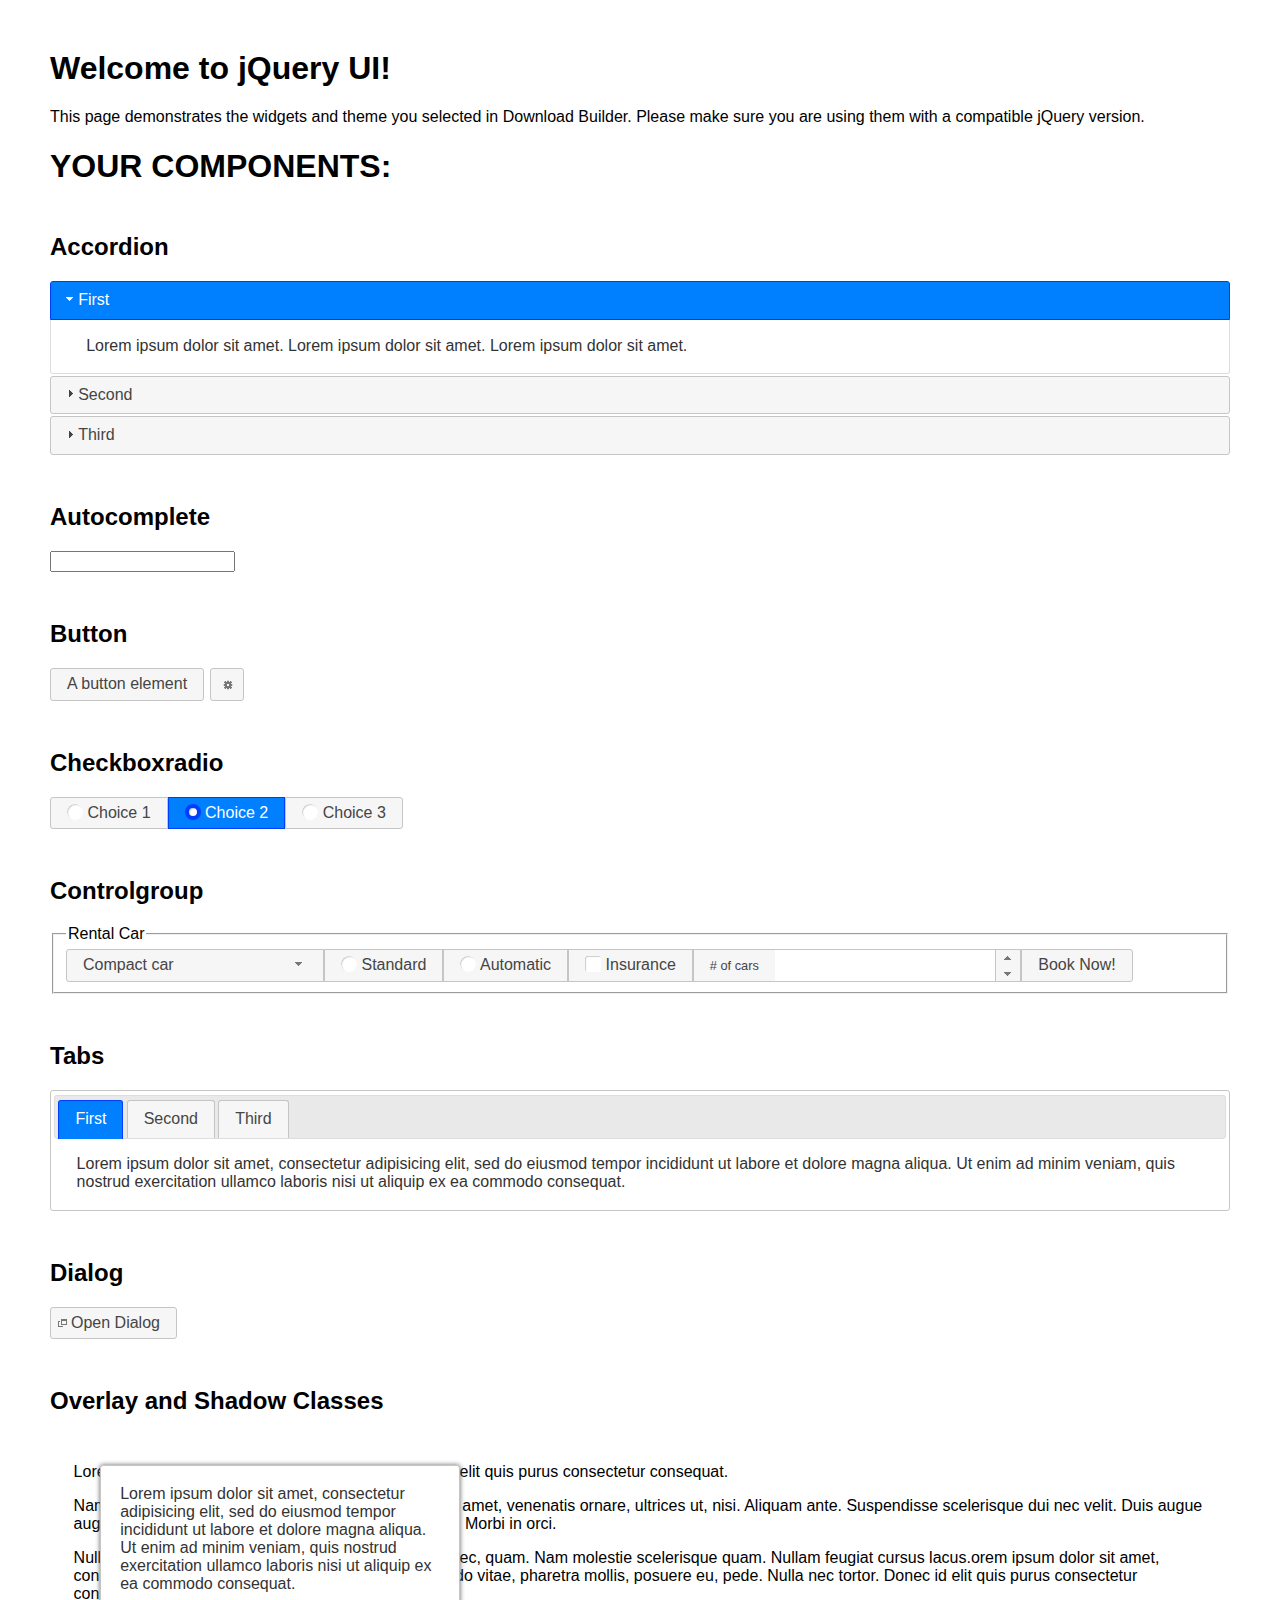
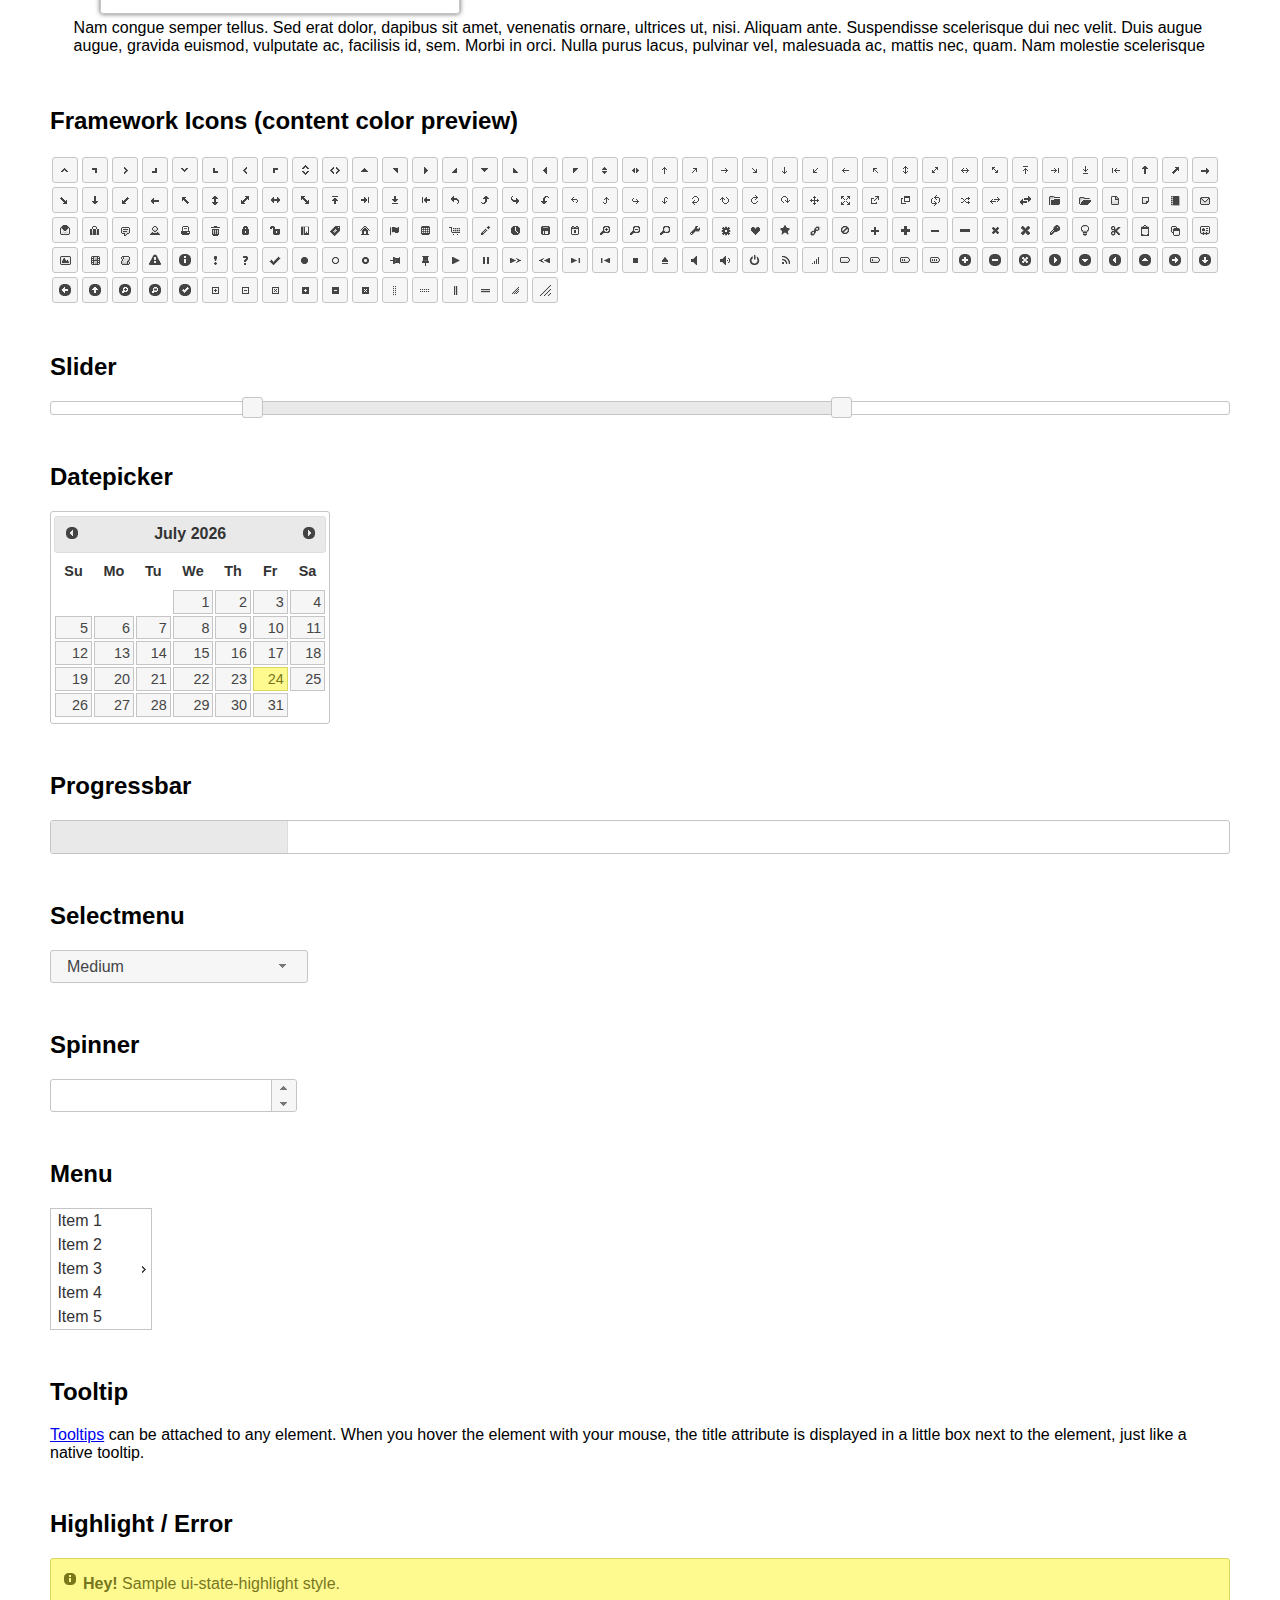
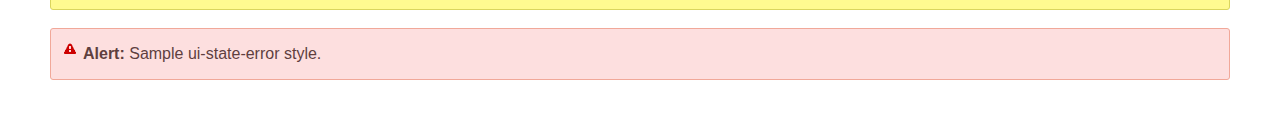
<file: jquery-ui/index.html>
<!doctype html>
<html lang="us">
<head>
	<meta charset="utf-8">
	<title>jQuery UI Example Page</title>
	<link href="jquery-ui.css" rel="stylesheet">
	<style>
	body{
		font-family: "Trebuchet MS", sans-serif;
		margin: 50px;
	}
	.demoHeaders {
		margin-top: 2em;
	}
	#dialog-link {
		padding: .4em 1em .4em 20px;
		text-decoration: none;
		position: relative;
	}
	#dialog-link span.ui-icon {
		margin: 0 5px 0 0;
		position: absolute;
		left: .2em;
		top: 50%;
		margin-top: -8px;
	}
	#icons {
		margin: 0;
		padding: 0;
	}
	#icons li {
		margin: 2px;
		position: relative;
		padding: 4px 0;
		cursor: pointer;
		float: left;
		list-style: none;
	}
	#icons span.ui-icon {
		float: left;
		margin: 0 4px;
	}
	.fakewindowcontain .ui-widget-overlay {
		position: absolute;
	}
	select {
		width: 200px;
	}
	</style>
</head>
<body>

<h1>Welcome to jQuery UI!</h1>

<div class="ui-widget">
	<p>This page demonstrates the widgets and theme you selected in Download Builder. Please make sure you are using them with a compatible jQuery version.</p>
</div>

<h1>YOUR COMPONENTS:</h1>


<!-- Accordion -->
<h2 class="demoHeaders">Accordion</h2>
<div id="accordion">
	<h3>First</h3>
	<div>Lorem ipsum dolor sit amet. Lorem ipsum dolor sit amet. Lorem ipsum dolor sit amet.</div>
	<h3>Second</h3>
	<div>Phasellus mattis tincidunt nibh.</div>
	<h3>Third</h3>
	<div>Nam dui erat, auctor a, dignissim quis.</div>
</div>



<!-- Autocomplete -->
<h2 class="demoHeaders">Autocomplete</h2>
<div>
	<input id="autocomplete" title="type &quot;a&quot;">
</div>



<!-- Button -->
<h2 class="demoHeaders">Button</h2>
<button id="button">A button element</button>
<button id="button-icon">An icon-only button</button>



<!-- Checkboxradio -->
<h2 class="demoHeaders">Checkboxradio</h2>
<form style="margin-top: 1em;">
	<div id="radioset">
		<input type="radio" id="radio1" name="radio"><label for="radio1">Choice 1</label>
		<input type="radio" id="radio2" name="radio" checked="checked"><label for="radio2">Choice 2</label>
		<input type="radio" id="radio3" name="radio"><label for="radio3">Choice 3</label>
	</div>
</form>



<!-- Controlgroup -->
<h2 class="demoHeaders">Controlgroup</h2>
<fieldset>
	<legend>Rental Car</legend>
	<div id="controlgroup">
		<select id="car-type">
			<option>Compact car</option>
			<option>Midsize car</option>
			<option>Full size car</option>
			<option>SUV</option>
			<option>Luxury</option>
			<option>Truck</option>
			<option>Van</option>
		</select>
		<label for="transmission-standard">Standard</label>
		<input type="radio" name="transmission" id="transmission-standard">
		<label for="transmission-automatic">Automatic</label>
		<input type="radio" name="transmission" id="transmission-automatic">
		<label for="insurance">Insurance</label>
		<input type="checkbox" name="insurance" id="insurance">
		<label for="horizontal-spinner" class="ui-controlgroup-label"># of cars</label>
		<input id="horizontal-spinner" class="ui-spinner-input">
		<button>Book Now!</button>
	</div>
</fieldset>



<!-- Tabs -->
<h2 class="demoHeaders">Tabs</h2>
<div id="tabs">
	<ul>
		<li><a href="#tabs-1">First</a></li>
		<li><a href="#tabs-2">Second</a></li>
		<li><a href="#tabs-3">Third</a></li>
	</ul>
	<div id="tabs-1">Lorem ipsum dolor sit amet, consectetur adipisicing elit, sed do eiusmod tempor incididunt ut labore et dolore magna aliqua. Ut enim ad minim veniam, quis nostrud exercitation ullamco laboris nisi ut aliquip ex ea commodo consequat.</div>
	<div id="tabs-2">Phasellus mattis tincidunt nibh. Cras orci urna, blandit id, pretium vel, aliquet ornare, felis. Maecenas scelerisque sem non nisl. Fusce sed lorem in enim dictum bibendum.</div>
	<div id="tabs-3">Nam dui erat, auctor a, dignissim quis, sollicitudin eu, felis. Pellentesque nisi urna, interdum eget, sagittis et, consequat vestibulum, lacus. Mauris porttitor ullamcorper augue.</div>
</div>



<h2 class="demoHeaders">Dialog</h2>
<p>
	<button id="dialog-link" class="ui-button ui-corner-all ui-widget">
		<span class="ui-icon ui-icon-newwin"></span>Open Dialog
	</button>
</p>

<h2 class="demoHeaders">Overlay and Shadow Classes</h2>
<div style="position: relative; width: 96%; height: 200px; padding:1% 2%; overflow:hidden;" class="fakewindowcontain">
	<p>Lorem ipsum dolor sit amet,  Nulla nec tortor. Donec id elit quis purus consectetur consequat. </p><p>Nam congue semper tellus. Sed erat dolor, dapibus sit amet, venenatis ornare, ultrices ut, nisi. Aliquam ante. Suspendisse scelerisque dui nec velit. Duis augue augue, gravida euismod, vulputate ac, facilisis id, sem. Morbi in orci. </p><p>Nulla purus lacus, pulvinar vel, malesuada ac, mattis nec, quam. Nam molestie scelerisque quam. Nullam feugiat cursus lacus.orem ipsum dolor sit amet, consectetur adipiscing elit. Donec libero risus, commodo vitae, pharetra mollis, posuere eu, pede. Nulla nec tortor. Donec id elit quis purus consectetur consequat. </p><p>Nam congue semper tellus. Sed erat dolor, dapibus sit amet, venenatis ornare, ultrices ut, nisi. Aliquam ante. Suspendisse scelerisque dui nec velit. Duis augue augue, gravida euismod, vulputate ac, facilisis id, sem. Morbi in orci. Nulla purus lacus, pulvinar vel, malesuada ac, mattis nec, quam. Nam molestie scelerisque quam. </p><p>Nullam feugiat cursus lacus.orem ipsum dolor sit amet, consectetur adipiscing elit. Donec libero risus, commodo vitae, pharetra mollis, posuere eu, pede. Nulla nec tortor. Donec id elit quis purus consectetur consequat. Nam congue semper tellus. Sed erat dolor, dapibus sit amet, venenatis ornare, ultrices ut, nisi. Aliquam ante. </p><p>Suspendisse scelerisque dui nec velit. Duis augue augue, gravida euismod, vulputate ac, facilisis id, sem. Morbi in orci. Nulla purus lacus, pulvinar vel, malesuada ac, mattis nec, quam. Nam molestie scelerisque quam. Nullam feugiat cursus lacus.orem ipsum dolor sit amet, consectetur adipiscing elit. Donec libero risus, commodo vitae, pharetra mollis, posuere eu, pede. Nulla nec tortor. Donec id elit quis purus consectetur consequat. Nam congue semper tellus. Sed erat dolor, dapibus sit amet, venenatis ornare, ultrices ut, nisi. </p>

	<!-- ui-dialog -->
	<div class="ui-widget-overlay ui-front"></div>
	<div style="position: absolute; width: 320px; left: 50px; top: 30px; padding: 1.2em" class="ui-widget ui-front ui-widget-content ui-corner-all ui-widget-shadow">
		Lorem ipsum dolor sit amet, consectetur adipisicing elit, sed do eiusmod tempor incididunt ut labore et dolore magna aliqua. Ut enim ad minim veniam, quis nostrud exercitation ullamco laboris nisi ut aliquip ex ea commodo consequat.
	</div>

</div>

<!-- ui-dialog -->
<div id="dialog" title="Dialog Title">
	<p>Lorem ipsum dolor sit amet, consectetur adipisicing elit, sed do eiusmod tempor incididunt ut labore et dolore magna aliqua. Ut enim ad minim veniam, quis nostrud exercitation ullamco laboris nisi ut aliquip ex ea commodo consequat.</p>
</div>



<h2 class="demoHeaders">Framework Icons (content color preview)</h2>
<ul id="icons" class="ui-widget ui-helper-clearfix">
	<li class="ui-state-default ui-corner-all" title=".ui-icon-caret-1-n"><span class="ui-icon ui-icon-caret-1-n"></span></li>
	<li class="ui-state-default ui-corner-all" title=".ui-icon-caret-1-ne"><span class="ui-icon ui-icon-caret-1-ne"></span></li>
	<li class="ui-state-default ui-corner-all" title=".ui-icon-caret-1-e"><span class="ui-icon ui-icon-caret-1-e"></span></li>
	<li class="ui-state-default ui-corner-all" title=".ui-icon-caret-1-se"><span class="ui-icon ui-icon-caret-1-se"></span></li>
	<li class="ui-state-default ui-corner-all" title=".ui-icon-caret-1-s"><span class="ui-icon ui-icon-caret-1-s"></span></li>
	<li class="ui-state-default ui-corner-all" title=".ui-icon-caret-1-sw"><span class="ui-icon ui-icon-caret-1-sw"></span></li>
	<li class="ui-state-default ui-corner-all" title=".ui-icon-caret-1-w"><span class="ui-icon ui-icon-caret-1-w"></span></li>
	<li class="ui-state-default ui-corner-all" title=".ui-icon-caret-1-nw"><span class="ui-icon ui-icon-caret-1-nw"></span></li>
	<li class="ui-state-default ui-corner-all" title=".ui-icon-caret-2-n-s"><span class="ui-icon ui-icon-caret-2-n-s"></span></li>
	<li class="ui-state-default ui-corner-all" title=".ui-icon-caret-2-e-w"><span class="ui-icon ui-icon-caret-2-e-w"></span></li>
	<li class="ui-state-default ui-corner-all" title=".ui-icon-triangle-1-n"><span class="ui-icon ui-icon-triangle-1-n"></span></li>
	<li class="ui-state-default ui-corner-all" title=".ui-icon-triangle-1-ne"><span class="ui-icon ui-icon-triangle-1-ne"></span></li>
	<li class="ui-state-default ui-corner-all" title=".ui-icon-triangle-1-e"><span class="ui-icon ui-icon-triangle-1-e"></span></li>
	<li class="ui-state-default ui-corner-all" title=".ui-icon-triangle-1-se"><span class="ui-icon ui-icon-triangle-1-se"></span></li>
	<li class="ui-state-default ui-corner-all" title=".ui-icon-triangle-1-s"><span class="ui-icon ui-icon-triangle-1-s"></span></li>
	<li class="ui-state-default ui-corner-all" title=".ui-icon-triangle-1-sw"><span class="ui-icon ui-icon-triangle-1-sw"></span></li>
	<li class="ui-state-default ui-corner-all" title=".ui-icon-triangle-1-w"><span class="ui-icon ui-icon-triangle-1-w"></span></li>
	<li class="ui-state-default ui-corner-all" title=".ui-icon-triangle-1-nw"><span class="ui-icon ui-icon-triangle-1-nw"></span></li>
	<li class="ui-state-default ui-corner-all" title=".ui-icon-triangle-2-n-s"><span class="ui-icon ui-icon-triangle-2-n-s"></span></li>
	<li class="ui-state-default ui-corner-all" title=".ui-icon-triangle-2-e-w"><span class="ui-icon ui-icon-triangle-2-e-w"></span></li>
	<li class="ui-state-default ui-corner-all" title=".ui-icon-arrow-1-n"><span class="ui-icon ui-icon-arrow-1-n"></span></li>
	<li class="ui-state-default ui-corner-all" title=".ui-icon-arrow-1-ne"><span class="ui-icon ui-icon-arrow-1-ne"></span></li>
	<li class="ui-state-default ui-corner-all" title=".ui-icon-arrow-1-e"><span class="ui-icon ui-icon-arrow-1-e"></span></li>
	<li class="ui-state-default ui-corner-all" title=".ui-icon-arrow-1-se"><span class="ui-icon ui-icon-arrow-1-se"></span></li>
	<li class="ui-state-default ui-corner-all" title=".ui-icon-arrow-1-s"><span class="ui-icon ui-icon-arrow-1-s"></span></li>
	<li class="ui-state-default ui-corner-all" title=".ui-icon-arrow-1-sw"><span class="ui-icon ui-icon-arrow-1-sw"></span></li>
	<li class="ui-state-default ui-corner-all" title=".ui-icon-arrow-1-w"><span class="ui-icon ui-icon-arrow-1-w"></span></li>
	<li class="ui-state-default ui-corner-all" title=".ui-icon-arrow-1-nw"><span class="ui-icon ui-icon-arrow-1-nw"></span></li>
	<li class="ui-state-default ui-corner-all" title=".ui-icon-arrow-2-n-s"><span class="ui-icon ui-icon-arrow-2-n-s"></span></li>
	<li class="ui-state-default ui-corner-all" title=".ui-icon-arrow-2-ne-sw"><span class="ui-icon ui-icon-arrow-2-ne-sw"></span></li>
	<li class="ui-state-default ui-corner-all" title=".ui-icon-arrow-2-e-w"><span class="ui-icon ui-icon-arrow-2-e-w"></span></li>
	<li class="ui-state-default ui-corner-all" title=".ui-icon-arrow-2-se-nw"><span class="ui-icon ui-icon-arrow-2-se-nw"></span></li>
	<li class="ui-state-default ui-corner-all" title=".ui-icon-arrowstop-1-n"><span class="ui-icon ui-icon-arrowstop-1-n"></span></li>
	<li class="ui-state-default ui-corner-all" title=".ui-icon-arrowstop-1-e"><span class="ui-icon ui-icon-arrowstop-1-e"></span></li>
	<li class="ui-state-default ui-corner-all" title=".ui-icon-arrowstop-1-s"><span class="ui-icon ui-icon-arrowstop-1-s"></span></li>
	<li class="ui-state-default ui-corner-all" title=".ui-icon-arrowstop-1-w"><span class="ui-icon ui-icon-arrowstop-1-w"></span></li>
	<li class="ui-state-default ui-corner-all" title=".ui-icon-arrowthick-1-n"><span class="ui-icon ui-icon-arrowthick-1-n"></span></li>
	<li class="ui-state-default ui-corner-all" title=".ui-icon-arrowthick-1-ne"><span class="ui-icon ui-icon-arrowthick-1-ne"></span></li>
	<li class="ui-state-default ui-corner-all" title=".ui-icon-arrowthick-1-e"><span class="ui-icon ui-icon-arrowthick-1-e"></span></li>
	<li class="ui-state-default ui-corner-all" title=".ui-icon-arrowthick-1-se"><span class="ui-icon ui-icon-arrowthick-1-se"></span></li>
	<li class="ui-state-default ui-corner-all" title=".ui-icon-arrowthick-1-s"><span class="ui-icon ui-icon-arrowthick-1-s"></span></li>
	<li class="ui-state-default ui-corner-all" title=".ui-icon-arrowthick-1-sw"><span class="ui-icon ui-icon-arrowthick-1-sw"></span></li>
	<li class="ui-state-default ui-corner-all" title=".ui-icon-arrowthick-1-w"><span class="ui-icon ui-icon-arrowthick-1-w"></span></li>
	<li class="ui-state-default ui-corner-all" title=".ui-icon-arrowthick-1-nw"><span class="ui-icon ui-icon-arrowthick-1-nw"></span></li>
	<li class="ui-state-default ui-corner-all" title=".ui-icon-arrowthick-2-n-s"><span class="ui-icon ui-icon-arrowthick-2-n-s"></span></li>
	<li class="ui-state-default ui-corner-all" title=".ui-icon-arrowthick-2-ne-sw"><span class="ui-icon ui-icon-arrowthick-2-ne-sw"></span></li>
	<li class="ui-state-default ui-corner-all" title=".ui-icon-arrowthick-2-e-w"><span class="ui-icon ui-icon-arrowthick-2-e-w"></span></li>
	<li class="ui-state-default ui-corner-all" title=".ui-icon-arrowthick-2-se-nw"><span class="ui-icon ui-icon-arrowthick-2-se-nw"></span></li>
	<li class="ui-state-default ui-corner-all" title=".ui-icon-arrowthickstop-1-n"><span class="ui-icon ui-icon-arrowthickstop-1-n"></span></li>
	<li class="ui-state-default ui-corner-all" title=".ui-icon-arrowthickstop-1-e"><span class="ui-icon ui-icon-arrowthickstop-1-e"></span></li>
	<li class="ui-state-default ui-corner-all" title=".ui-icon-arrowthickstop-1-s"><span class="ui-icon ui-icon-arrowthickstop-1-s"></span></li>
	<li class="ui-state-default ui-corner-all" title=".ui-icon-arrowthickstop-1-w"><span class="ui-icon ui-icon-arrowthickstop-1-w"></span></li>
	<li class="ui-state-default ui-corner-all" title=".ui-icon-arrowreturnthick-1-w"><span class="ui-icon ui-icon-arrowreturnthick-1-w"></span></li>
	<li class="ui-state-default ui-corner-all" title=".ui-icon-arrowreturnthick-1-n"><span class="ui-icon ui-icon-arrowreturnthick-1-n"></span></li>
	<li class="ui-state-default ui-corner-all" title=".ui-icon-arrowreturnthick-1-e"><span class="ui-icon ui-icon-arrowreturnthick-1-e"></span></li>
	<li class="ui-state-default ui-corner-all" title=".ui-icon-arrowreturnthick-1-s"><span class="ui-icon ui-icon-arrowreturnthick-1-s"></span></li>
	<li class="ui-state-default ui-corner-all" title=".ui-icon-arrowreturn-1-w"><span class="ui-icon ui-icon-arrowreturn-1-w"></span></li>
	<li class="ui-state-default ui-corner-all" title=".ui-icon-arrowreturn-1-n"><span class="ui-icon ui-icon-arrowreturn-1-n"></span></li>
	<li class="ui-state-default ui-corner-all" title=".ui-icon-arrowreturn-1-e"><span class="ui-icon ui-icon-arrowreturn-1-e"></span></li>
	<li class="ui-state-default ui-corner-all" title=".ui-icon-arrowreturn-1-s"><span class="ui-icon ui-icon-arrowreturn-1-s"></span></li>
	<li class="ui-state-default ui-corner-all" title=".ui-icon-arrowrefresh-1-w"><span class="ui-icon ui-icon-arrowrefresh-1-w"></span></li>
	<li class="ui-state-default ui-corner-all" title=".ui-icon-arrowrefresh-1-n"><span class="ui-icon ui-icon-arrowrefresh-1-n"></span></li>
	<li class="ui-state-default ui-corner-all" title=".ui-icon-arrowrefresh-1-e"><span class="ui-icon ui-icon-arrowrefresh-1-e"></span></li>
	<li class="ui-state-default ui-corner-all" title=".ui-icon-arrowrefresh-1-s"><span class="ui-icon ui-icon-arrowrefresh-1-s"></span></li>
	<li class="ui-state-default ui-corner-all" title=".ui-icon-arrow-4"><span class="ui-icon ui-icon-arrow-4"></span></li>
	<li class="ui-state-default ui-corner-all" title=".ui-icon-arrow-4-diag"><span class="ui-icon ui-icon-arrow-4-diag"></span></li>
	<li class="ui-state-default ui-corner-all" title=".ui-icon-extlink"><span class="ui-icon ui-icon-extlink"></span></li>
	<li class="ui-state-default ui-corner-all" title=".ui-icon-newwin"><span class="ui-icon ui-icon-newwin"></span></li>
	<li class="ui-state-default ui-corner-all" title=".ui-icon-refresh"><span class="ui-icon ui-icon-refresh"></span></li>
	<li class="ui-state-default ui-corner-all" title=".ui-icon-shuffle"><span class="ui-icon ui-icon-shuffle"></span></li>
	<li class="ui-state-default ui-corner-all" title=".ui-icon-transfer-e-w"><span class="ui-icon ui-icon-transfer-e-w"></span></li>
	<li class="ui-state-default ui-corner-all" title=".ui-icon-transferthick-e-w"><span class="ui-icon ui-icon-transferthick-e-w"></span></li>
	<li class="ui-state-default ui-corner-all" title=".ui-icon-folder-collapsed"><span class="ui-icon ui-icon-folder-collapsed"></span></li>
	<li class="ui-state-default ui-corner-all" title=".ui-icon-folder-open"><span class="ui-icon ui-icon-folder-open"></span></li>
	<li class="ui-state-default ui-corner-all" title=".ui-icon-document"><span class="ui-icon ui-icon-document"></span></li>
	<li class="ui-state-default ui-corner-all" title=".ui-icon-document-b"><span class="ui-icon ui-icon-document-b"></span></li>
	<li class="ui-state-default ui-corner-all" title=".ui-icon-note"><span class="ui-icon ui-icon-note"></span></li>
	<li class="ui-state-default ui-corner-all" title=".ui-icon-mail-closed"><span class="ui-icon ui-icon-mail-closed"></span></li>
	<li class="ui-state-default ui-corner-all" title=".ui-icon-mail-open"><span class="ui-icon ui-icon-mail-open"></span></li>
	<li class="ui-state-default ui-corner-all" title=".ui-icon-suitcase"><span class="ui-icon ui-icon-suitcase"></span></li>
	<li class="ui-state-default ui-corner-all" title=".ui-icon-comment"><span class="ui-icon ui-icon-comment"></span></li>
	<li class="ui-state-default ui-corner-all" title=".ui-icon-person"><span class="ui-icon ui-icon-person"></span></li>
	<li class="ui-state-default ui-corner-all" title=".ui-icon-print"><span class="ui-icon ui-icon-print"></span></li>
	<li class="ui-state-default ui-corner-all" title=".ui-icon-trash"><span class="ui-icon ui-icon-trash"></span></li>
	<li class="ui-state-default ui-corner-all" title=".ui-icon-locked"><span class="ui-icon ui-icon-locked"></span></li>
	<li class="ui-state-default ui-corner-all" title=".ui-icon-unlocked"><span class="ui-icon ui-icon-unlocked"></span></li>
	<li class="ui-state-default ui-corner-all" title=".ui-icon-bookmark"><span class="ui-icon ui-icon-bookmark"></span></li>
	<li class="ui-state-default ui-corner-all" title=".ui-icon-tag"><span class="ui-icon ui-icon-tag"></span></li>
	<li class="ui-state-default ui-corner-all" title=".ui-icon-home"><span class="ui-icon ui-icon-home"></span></li>
	<li class="ui-state-default ui-corner-all" title=".ui-icon-flag"><span class="ui-icon ui-icon-flag"></span></li>
	<li class="ui-state-default ui-corner-all" title=".ui-icon-calculator"><span class="ui-icon ui-icon-calculator"></span></li>
	<li class="ui-state-default ui-corner-all" title=".ui-icon-cart"><span class="ui-icon ui-icon-cart"></span></li>
	<li class="ui-state-default ui-corner-all" title=".ui-icon-pencil"><span class="ui-icon ui-icon-pencil"></span></li>
	<li class="ui-state-default ui-corner-all" title=".ui-icon-clock"><span class="ui-icon ui-icon-clock"></span></li>
	<li class="ui-state-default ui-corner-all" title=".ui-icon-disk"><span class="ui-icon ui-icon-disk"></span></li>
	<li class="ui-state-default ui-corner-all" title=".ui-icon-calendar"><span class="ui-icon ui-icon-calendar"></span></li>
	<li class="ui-state-default ui-corner-all" title=".ui-icon-zoomin"><span class="ui-icon ui-icon-zoomin"></span></li>
	<li class="ui-state-default ui-corner-all" title=".ui-icon-zoomout"><span class="ui-icon ui-icon-zoomout"></span></li>
	<li class="ui-state-default ui-corner-all" title=".ui-icon-search"><span class="ui-icon ui-icon-search"></span></li>
	<li class="ui-state-default ui-corner-all" title=".ui-icon-wrench"><span class="ui-icon ui-icon-wrench"></span></li>
	<li class="ui-state-default ui-corner-all" title=".ui-icon-gear"><span class="ui-icon ui-icon-gear"></span></li>
	<li class="ui-state-default ui-corner-all" title=".ui-icon-heart"><span class="ui-icon ui-icon-heart"></span></li>
	<li class="ui-state-default ui-corner-all" title=".ui-icon-star"><span class="ui-icon ui-icon-star"></span></li>
	<li class="ui-state-default ui-corner-all" title=".ui-icon-link"><span class="ui-icon ui-icon-link"></span></li>
	<li class="ui-state-default ui-corner-all" title=".ui-icon-cancel"><span class="ui-icon ui-icon-cancel"></span></li>
	<li class="ui-state-default ui-corner-all" title=".ui-icon-plus"><span class="ui-icon ui-icon-plus"></span></li>
	<li class="ui-state-default ui-corner-all" title=".ui-icon-plusthick"><span class="ui-icon ui-icon-plusthick"></span></li>
	<li class="ui-state-default ui-corner-all" title=".ui-icon-minus"><span class="ui-icon ui-icon-minus"></span></li>
	<li class="ui-state-default ui-corner-all" title=".ui-icon-minusthick"><span class="ui-icon ui-icon-minusthick"></span></li>
	<li class="ui-state-default ui-corner-all" title=".ui-icon-close"><span class="ui-icon ui-icon-close"></span></li>
	<li class="ui-state-default ui-corner-all" title=".ui-icon-closethick"><span class="ui-icon ui-icon-closethick"></span></li>
	<li class="ui-state-default ui-corner-all" title=".ui-icon-key"><span class="ui-icon ui-icon-key"></span></li>
	<li class="ui-state-default ui-corner-all" title=".ui-icon-lightbulb"><span class="ui-icon ui-icon-lightbulb"></span></li>
	<li class="ui-state-default ui-corner-all" title=".ui-icon-scissors"><span class="ui-icon ui-icon-scissors"></span></li>
	<li class="ui-state-default ui-corner-all" title=".ui-icon-clipboard"><span class="ui-icon ui-icon-clipboard"></span></li>
	<li class="ui-state-default ui-corner-all" title=".ui-icon-copy"><span class="ui-icon ui-icon-copy"></span></li>
	<li class="ui-state-default ui-corner-all" title=".ui-icon-contact"><span class="ui-icon ui-icon-contact"></span></li>
	<li class="ui-state-default ui-corner-all" title=".ui-icon-image"><span class="ui-icon ui-icon-image"></span></li>
	<li class="ui-state-default ui-corner-all" title=".ui-icon-video"><span class="ui-icon ui-icon-video"></span></li>
	<li class="ui-state-default ui-corner-all" title=".ui-icon-script"><span class="ui-icon ui-icon-script"></span></li>
	<li class="ui-state-default ui-corner-all" title=".ui-icon-alert"><span class="ui-icon ui-icon-alert"></span></li>
	<li class="ui-state-default ui-corner-all" title=".ui-icon-info"><span class="ui-icon ui-icon-info"></span></li>
	<li class="ui-state-default ui-corner-all" title=".ui-icon-notice"><span class="ui-icon ui-icon-notice"></span></li>
	<li class="ui-state-default ui-corner-all" title=".ui-icon-help"><span class="ui-icon ui-icon-help"></span></li>
	<li class="ui-state-default ui-corner-all" title=".ui-icon-check"><span class="ui-icon ui-icon-check"></span></li>
	<li class="ui-state-default ui-corner-all" title=".ui-icon-bullet"><span class="ui-icon ui-icon-bullet"></span></li>
	<li class="ui-state-default ui-corner-all" title=".ui-icon-radio-off"><span class="ui-icon ui-icon-radio-off"></span></li>
	<li class="ui-state-default ui-corner-all" title=".ui-icon-radio-on"><span class="ui-icon ui-icon-radio-on"></span></li>
	<li class="ui-state-default ui-corner-all" title=".ui-icon-pin-w"><span class="ui-icon ui-icon-pin-w"></span></li>
	<li class="ui-state-default ui-corner-all" title=".ui-icon-pin-s"><span class="ui-icon ui-icon-pin-s"></span></li>
	<li class="ui-state-default ui-corner-all" title=".ui-icon-play"><span class="ui-icon ui-icon-play"></span></li>
	<li class="ui-state-default ui-corner-all" title=".ui-icon-pause"><span class="ui-icon ui-icon-pause"></span></li>
	<li class="ui-state-default ui-corner-all" title=".ui-icon-seek-next"><span class="ui-icon ui-icon-seek-next"></span></li>
	<li class="ui-state-default ui-corner-all" title=".ui-icon-seek-prev"><span class="ui-icon ui-icon-seek-prev"></span></li>
	<li class="ui-state-default ui-corner-all" title=".ui-icon-seek-end"><span class="ui-icon ui-icon-seek-end"></span></li>
	<li class="ui-state-default ui-corner-all" title=".ui-icon-seek-first"><span class="ui-icon ui-icon-seek-first"></span></li>
	<li class="ui-state-default ui-corner-all" title=".ui-icon-stop"><span class="ui-icon ui-icon-stop"></span></li>
	<li class="ui-state-default ui-corner-all" title=".ui-icon-eject"><span class="ui-icon ui-icon-eject"></span></li>
	<li class="ui-state-default ui-corner-all" title=".ui-icon-volume-off"><span class="ui-icon ui-icon-volume-off"></span></li>
	<li class="ui-state-default ui-corner-all" title=".ui-icon-volume-on"><span class="ui-icon ui-icon-volume-on"></span></li>
	<li class="ui-state-default ui-corner-all" title=".ui-icon-power"><span class="ui-icon ui-icon-power"></span></li>
	<li class="ui-state-default ui-corner-all" title=".ui-icon-signal-diag"><span class="ui-icon ui-icon-signal-diag"></span></li>
	<li class="ui-state-default ui-corner-all" title=".ui-icon-signal"><span class="ui-icon ui-icon-signal"></span></li>
	<li class="ui-state-default ui-corner-all" title=".ui-icon-battery-0"><span class="ui-icon ui-icon-battery-0"></span></li>
	<li class="ui-state-default ui-corner-all" title=".ui-icon-battery-1"><span class="ui-icon ui-icon-battery-1"></span></li>
	<li class="ui-state-default ui-corner-all" title=".ui-icon-battery-2"><span class="ui-icon ui-icon-battery-2"></span></li>
	<li class="ui-state-default ui-corner-all" title=".ui-icon-battery-3"><span class="ui-icon ui-icon-battery-3"></span></li>
	<li class="ui-state-default ui-corner-all" title=".ui-icon-circle-plus"><span class="ui-icon ui-icon-circle-plus"></span></li>
	<li class="ui-state-default ui-corner-all" title=".ui-icon-circle-minus"><span class="ui-icon ui-icon-circle-minus"></span></li>
	<li class="ui-state-default ui-corner-all" title=".ui-icon-circle-close"><span class="ui-icon ui-icon-circle-close"></span></li>
	<li class="ui-state-default ui-corner-all" title=".ui-icon-circle-triangle-e"><span class="ui-icon ui-icon-circle-triangle-e"></span></li>
	<li class="ui-state-default ui-corner-all" title=".ui-icon-circle-triangle-s"><span class="ui-icon ui-icon-circle-triangle-s"></span></li>
	<li class="ui-state-default ui-corner-all" title=".ui-icon-circle-triangle-w"><span class="ui-icon ui-icon-circle-triangle-w"></span></li>
	<li class="ui-state-default ui-corner-all" title=".ui-icon-circle-triangle-n"><span class="ui-icon ui-icon-circle-triangle-n"></span></li>
	<li class="ui-state-default ui-corner-all" title=".ui-icon-circle-arrow-e"><span class="ui-icon ui-icon-circle-arrow-e"></span></li>
	<li class="ui-state-default ui-corner-all" title=".ui-icon-circle-arrow-s"><span class="ui-icon ui-icon-circle-arrow-s"></span></li>
	<li class="ui-state-default ui-corner-all" title=".ui-icon-circle-arrow-w"><span class="ui-icon ui-icon-circle-arrow-w"></span></li>
	<li class="ui-state-default ui-corner-all" title=".ui-icon-circle-arrow-n"><span class="ui-icon ui-icon-circle-arrow-n"></span></li>
	<li class="ui-state-default ui-corner-all" title=".ui-icon-circle-zoomin"><span class="ui-icon ui-icon-circle-zoomin"></span></li>
	<li class="ui-state-default ui-corner-all" title=".ui-icon-circle-zoomout"><span class="ui-icon ui-icon-circle-zoomout"></span></li>
	<li class="ui-state-default ui-corner-all" title=".ui-icon-circle-check"><span class="ui-icon ui-icon-circle-check"></span></li>
	<li class="ui-state-default ui-corner-all" title=".ui-icon-circlesmall-plus"><span class="ui-icon ui-icon-circlesmall-plus"></span></li>
	<li class="ui-state-default ui-corner-all" title=".ui-icon-circlesmall-minus"><span class="ui-icon ui-icon-circlesmall-minus"></span></li>
	<li class="ui-state-default ui-corner-all" title=".ui-icon-circlesmall-close"><span class="ui-icon ui-icon-circlesmall-close"></span></li>
	<li class="ui-state-default ui-corner-all" title=".ui-icon-squaresmall-plus"><span class="ui-icon ui-icon-squaresmall-plus"></span></li>
	<li class="ui-state-default ui-corner-all" title=".ui-icon-squaresmall-minus"><span class="ui-icon ui-icon-squaresmall-minus"></span></li>
	<li class="ui-state-default ui-corner-all" title=".ui-icon-squaresmall-close"><span class="ui-icon ui-icon-squaresmall-close"></span></li>
	<li class="ui-state-default ui-corner-all" title=".ui-icon-grip-dotted-vertical"><span class="ui-icon ui-icon-grip-dotted-vertical"></span></li>
	<li class="ui-state-default ui-corner-all" title=".ui-icon-grip-dotted-horizontal"><span class="ui-icon ui-icon-grip-dotted-horizontal"></span></li>
	<li class="ui-state-default ui-corner-all" title=".ui-icon-grip-solid-vertical"><span class="ui-icon ui-icon-grip-solid-vertical"></span></li>
	<li class="ui-state-default ui-corner-all" title=".ui-icon-grip-solid-horizontal"><span class="ui-icon ui-icon-grip-solid-horizontal"></span></li>
	<li class="ui-state-default ui-corner-all" title=".ui-icon-gripsmall-diagonal-se"><span class="ui-icon ui-icon-gripsmall-diagonal-se"></span></li>
	<li class="ui-state-default ui-corner-all" title=".ui-icon-grip-diagonal-se"><span class="ui-icon ui-icon-grip-diagonal-se"></span></li>
</ul>


<!-- Slider -->
<h2 class="demoHeaders">Slider</h2>
<div id="slider"></div>



<!-- Datepicker -->
<h2 class="demoHeaders">Datepicker</h2>
<div id="datepicker"></div>



<!-- Progressbar -->
<h2 class="demoHeaders">Progressbar</h2>
<div id="progressbar"></div>



<!-- Progressbar -->
<h2 class="demoHeaders">Selectmenu</h2>
<select id="selectmenu">
	<option>Slower</option>
	<option>Slow</option>
	<option selected="selected">Medium</option>
	<option>Fast</option>
	<option>Faster</option>
</select>



<!-- Spinner -->
<h2 class="demoHeaders">Spinner</h2>
<input id="spinner">



<!-- Menu -->
<h2 class="demoHeaders">Menu</h2>
<ul style="width:100px;" id="menu">
	<li><div>Item 1</div></li>
	<li><div>Item 2</div></li>
	<li><div>Item 3</div>
		<ul>
			<li><div>Item 3-1</div></li>
			<li><div>Item 3-2</div></li>
			<li><div>Item 3-3</div></li>
			<li><div>Item 3-4</div></li>
			<li><div>Item 3-5</div></li>
		</ul>
	</li>
	<li><div>Item 4</div></li>
	<li><div>Item 5</div></li>
</ul>



<!-- Tooltip -->
<h2 class="demoHeaders">Tooltip</h2>
<p id="tooltip">
	<a href="#" title="That&apos;s what this widget is">Tooltips</a> can be attached to any element. When you hover
the element with your mouse, the title attribute is displayed in a little box next to the element, just like a native tooltip.
</p>


<!-- Highlight / Error -->
<h2 class="demoHeaders">Highlight / Error</h2>
<div class="ui-widget">
	<div class="ui-state-highlight ui-corner-all" style="margin-top: 20px; padding: 0 .7em;">
		<p><span class="ui-icon ui-icon-info" style="float: left; margin-right: .3em;"></span>
		<strong>Hey!</strong> Sample ui-state-highlight style.</p>
	</div>
</div>
<br>
<div class="ui-widget">
	<div class="ui-state-error ui-corner-all" style="padding: 0 .7em;">
		<p><span class="ui-icon ui-icon-alert" style="float: left; margin-right: .3em;"></span>
		<strong>Alert:</strong> Sample ui-state-error style.</p>
	</div>
</div>

<script src="external/jquery/jquery.js"></script>
<script src="jquery-ui.js"></script>
<script>

$( "#accordion" ).accordion();



var availableTags = [
	"ActionScript",
	"AppleScript",
	"Asp",
	"BASIC",
	"C",
	"C++",
	"Clojure",
	"COBOL",
	"ColdFusion",
	"Erlang",
	"Fortran",
	"Groovy",
	"Haskell",
	"Java",
	"JavaScript",
	"Lisp",
	"Perl",
	"PHP",
	"Python",
	"Ruby",
	"Scala",
	"Scheme"
];
$( "#autocomplete" ).autocomplete({
	source: availableTags
});



$( "#button" ).button();
$( "#button-icon" ).button({
	icon: "ui-icon-gear",
	showLabel: false
});



$( "#radioset" ).buttonset();



$( "#controlgroup" ).controlgroup();



$( "#tabs" ).tabs();



$( "#dialog" ).dialog({
	autoOpen: false,
	width: 400,
	buttons: [
		{
			text: "Ok",
			click: function() {
				$( this ).dialog( "close" );
			}
		},
		{
			text: "Cancel",
			click: function() {
				$( this ).dialog( "close" );
			}
		}
	]
});

// Link to open the dialog
$( "#dialog-link" ).click(function( event ) {
	$( "#dialog" ).dialog( "open" );
	event.preventDefault();
});



$( "#datepicker" ).datepicker({
	inline: true
});



$( "#slider" ).slider({
	range: true,
	values: [ 17, 67 ]
});



$( "#progressbar" ).progressbar({
	value: 20
});



$( "#spinner" ).spinner();



$( "#menu" ).menu();



$( "#tooltip" ).tooltip();



$( "#selectmenu" ).selectmenu();


// Hover states on the static widgets
$( "#dialog-link, #icons li" ).hover(
	function() {
		$( this ).addClass( "ui-state-hover" );
	},
	function() {
		$( this ).removeClass( "ui-state-hover" );
	}
);
</script>
</body>
</html>
</file>
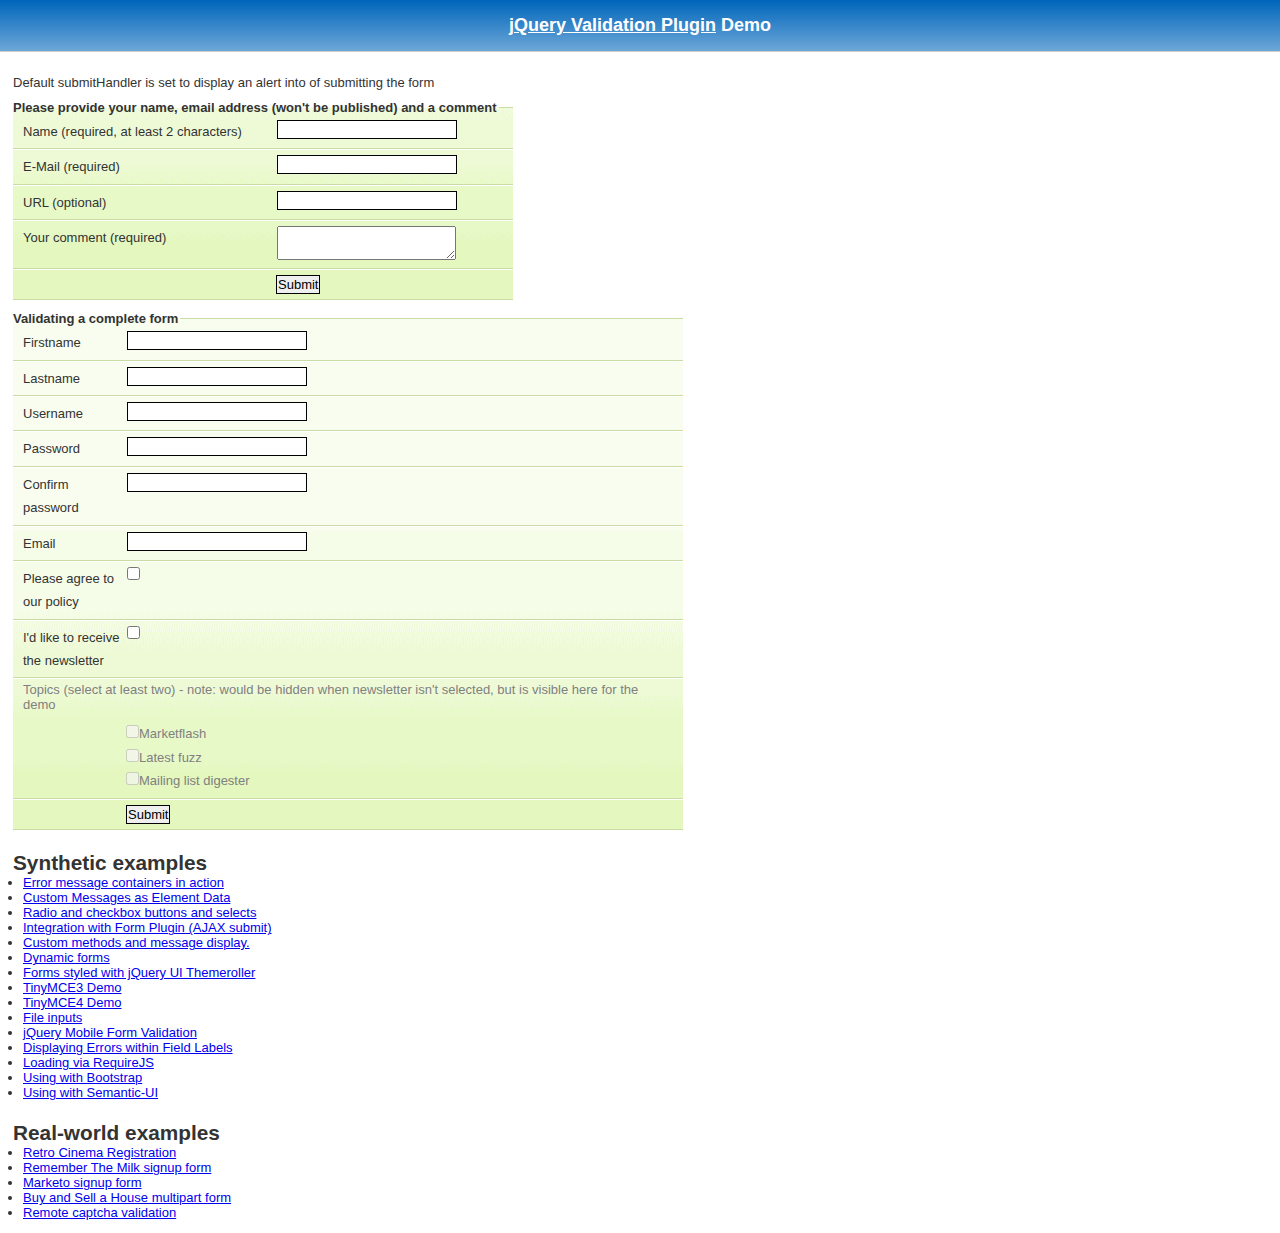
<file: jquery-validation/demo/index.html>
<!DOCTYPE html>
<html lang="en">
<head>
	<meta charset="utf-8">
	<title>jQuery validation plug-in - main demo</title>
	<link rel="stylesheet" href="css/screen.css">
	<script src="../lib/jquery.js"></script>
	<script src="../dist/jquery.validate.js"></script>
	<script>
	$.validator.setDefaults({
		submitHandler: function() {
			alert("submitted!");
		}
	});

	$().ready(function() {
		// validate the comment form when it is submitted
		$("#commentForm").validate();

		// validate signup form on keyup and submit
		$("#signupForm").validate({
			rules: {
				firstname: "required",
				lastname: "required",
				username: {
					required: true,
					minlength: 2
				},
				password: {
					required: true,
					minlength: 5
				},
				confirm_password: {
					required: true,
					minlength: 5,
					equalTo: "#password"
				},
				email: {
					required: true,
					email: true
				},
				topic: {
					required: "#newsletter:checked",
					minlength: 2
				},
				agree: "required"
			},
			messages: {
				firstname: "Please enter your firstname",
				lastname: "Please enter your lastname",
				username: {
					required: "Please enter a username",
					minlength: "Your username must consist of at least 2 characters"
				},
				password: {
					required: "Please provide a password",
					minlength: "Your password must be at least 5 characters long"
				},
				confirm_password: {
					required: "Please provide a password",
					minlength: "Your password must be at least 5 characters long",
					equalTo: "Please enter the same password as above"
				},
				email: "Please enter a valid email address",
				agree: "Please accept our policy",
				topic: "Please select at least 2 topics"
			}
		});

		// propose username by combining first- and lastname
		$("#username").focus(function() {
			var firstname = $("#firstname").val();
			var lastname = $("#lastname").val();
			if (firstname && lastname && !this.value) {
				this.value = firstname + "." + lastname;
			}
		});

		//code to hide topic selection, disable for demo
		var newsletter = $("#newsletter");
		// newsletter topics are optional, hide at first
		var inital = newsletter.is(":checked");
		var topics = $("#newsletter_topics")[inital ? "removeClass" : "addClass"]("gray");
		var topicInputs = topics.find("input").attr("disabled", !inital);
		// show when newsletter is checked
		newsletter.click(function() {
			topics[this.checked ? "removeClass" : "addClass"]("gray");
			topicInputs.attr("disabled", !this.checked);
		});
	});
	</script>
	<style>
	#commentForm {
		width: 500px;
	}
	#commentForm label {
		width: 250px;
	}
	#commentForm label.error, #commentForm input.submit {
		margin-left: 253px;
	}
	#signupForm {
		width: 670px;
	}
	#signupForm label.error {
		margin-left: 10px;
		width: auto;
		display: inline;
	}
	#newsletter_topics label.error {
		display: none;
		margin-left: 103px;
	}
	</style>
</head>
<body>
<h1 id="banner"><a href="https://jqueryvalidation.org/">jQuery Validation Plugin</a> Demo</h1>
<div id="main">
	<p>Default submitHandler is set to display an alert into of submitting the form</p>
	<form class="cmxform" id="commentForm" method="get" action="">
		<fieldset>
			<legend>Please provide your name, email address (won't be published) and a comment</legend>
			<p>
				<label for="cname">Name (required, at least 2 characters)</label>
				<input id="cname" name="name" minlength="2" type="text" required>
			</p>
			<p>
				<label for="cemail">E-Mail (required)</label>
				<input id="cemail" type="email" name="email" required>
			</p>
			<p>
				<label for="curl">URL (optional)</label>
				<input id="curl" type="url" name="url">
			</p>
			<p>
				<label for="ccomment">Your comment (required)</label>
				<textarea id="ccomment" name="comment" required></textarea>
			</p>
			<p>
				<input class="submit" type="submit" value="Submit">
			</p>
		</fieldset>
	</form>
	<form class="cmxform" id="signupForm" method="get" action="">
		<fieldset>
			<legend>Validating a complete form</legend>
			<p>
				<label for="firstname">Firstname</label>
				<input id="firstname" name="firstname" type="text">
			</p>
			<p>
				<label for="lastname">Lastname</label>
				<input id="lastname" name="lastname" type="text">
			</p>
			<p>
				<label for="username">Username</label>
				<input id="username" name="username" type="text">
			</p>
			<p>
				<label for="password">Password</label>
				<input id="password" name="password" type="password">
			</p>
			<p>
				<label for="confirm_password">Confirm password</label>
				<input id="confirm_password" name="confirm_password" type="password">
			</p>
			<p>
				<label for="email">Email</label>
				<input id="email" name="email" type="email">
			</p>
			<p>
				<label for="agree">Please agree to our policy</label>
				<input type="checkbox" class="checkbox" id="agree" name="agree">
			</p>
			<p>
				<label for="newsletter">I'd like to receive the newsletter</label>
				<input type="checkbox" class="checkbox" id="newsletter" name="newsletter">
			</p>
			<fieldset id="newsletter_topics">
				<legend>Topics (select at least two) - note: would be hidden when newsletter isn't selected, but is visible here for the demo</legend>
				<label for="topic_marketflash">
					<input type="checkbox" id="topic_marketflash" value="marketflash" name="topic">Marketflash
				</label>
				<label for="topic_fuzz">
					<input type="checkbox" id="topic_fuzz" value="fuzz" name="topic">Latest fuzz
				</label>
				<label for="topic_digester">
					<input type="checkbox" id="topic_digester" value="digester" name="topic">Mailing list digester
				</label>
				<label for="topic" class="error">Please select at least two topics you'd like to receive.</label>
			</fieldset>
			<p>
				<input class="submit" type="submit" value="Submit">
			</p>
		</fieldset>
	</form>
	<h3>Synthetic examples</h3>
	<ul>
		<li><a href="errorcontainer-demo.html">Error message containers in action</a>
		</li>
		<li><a href="custom-messages-data-demo.html">Custom Messages as Element Data</a>
		</li>
		<li><a href="radio-checkbox-select-demo.html">Radio and checkbox buttons and selects</a>
		</li>
		<li><a href="ajaxSubmit-integration-demo.html">Integration with Form Plugin (AJAX submit)</a>
		</li>
		<li><a href="custom-methods-demo.html">Custom methods and message display.</a>
		</li>
		<li><a href="dynamic-totals.html">Dynamic forms</a>
		</li>
		<li><a href="themerollered.html">Forms styled with jQuery UI Themeroller</a>
		</li>
		<li><a href="tinymce/">TinyMCE3 Demo</a>
		</li>
		<li><a href="tinymce4/">TinyMCE4 Demo</a>
		</li>
		<li><a href="file_input.html">File inputs</a>
		</li>
		<li><a href="jquerymobile.html">jQuery Mobile Form Validation</a>
		</li>
		<li><a href="errors-within-labels.html">Displaying Errors within Field Labels</a>
		</li>
		<li><a href="requirejs/index.html">Loading via RequireJS</a>
		</li>
		<li><a href="bootstrap/index.html">Using with Bootstrap</a>
		</li>
		<li><a href="semantic-ui/index.html">Using with Semantic-UI</a>
		</li>
	</ul>
	<h3>Real-world examples</h3>
	<ul>
		<li><a href="cinema/">Retro Cinema Registration</a></li>
		<li><a href="milk/">Remember The Milk signup form</a></li>
		<li><a href="marketo/">Marketo signup form</a></li>
		<li><a href="multipart/">Buy and Sell a House multipart form</a></li>
		<li><a href="captcha/">Remote captcha validation</a></li>
	</ul>
</div>
</body>
</html>
</file>
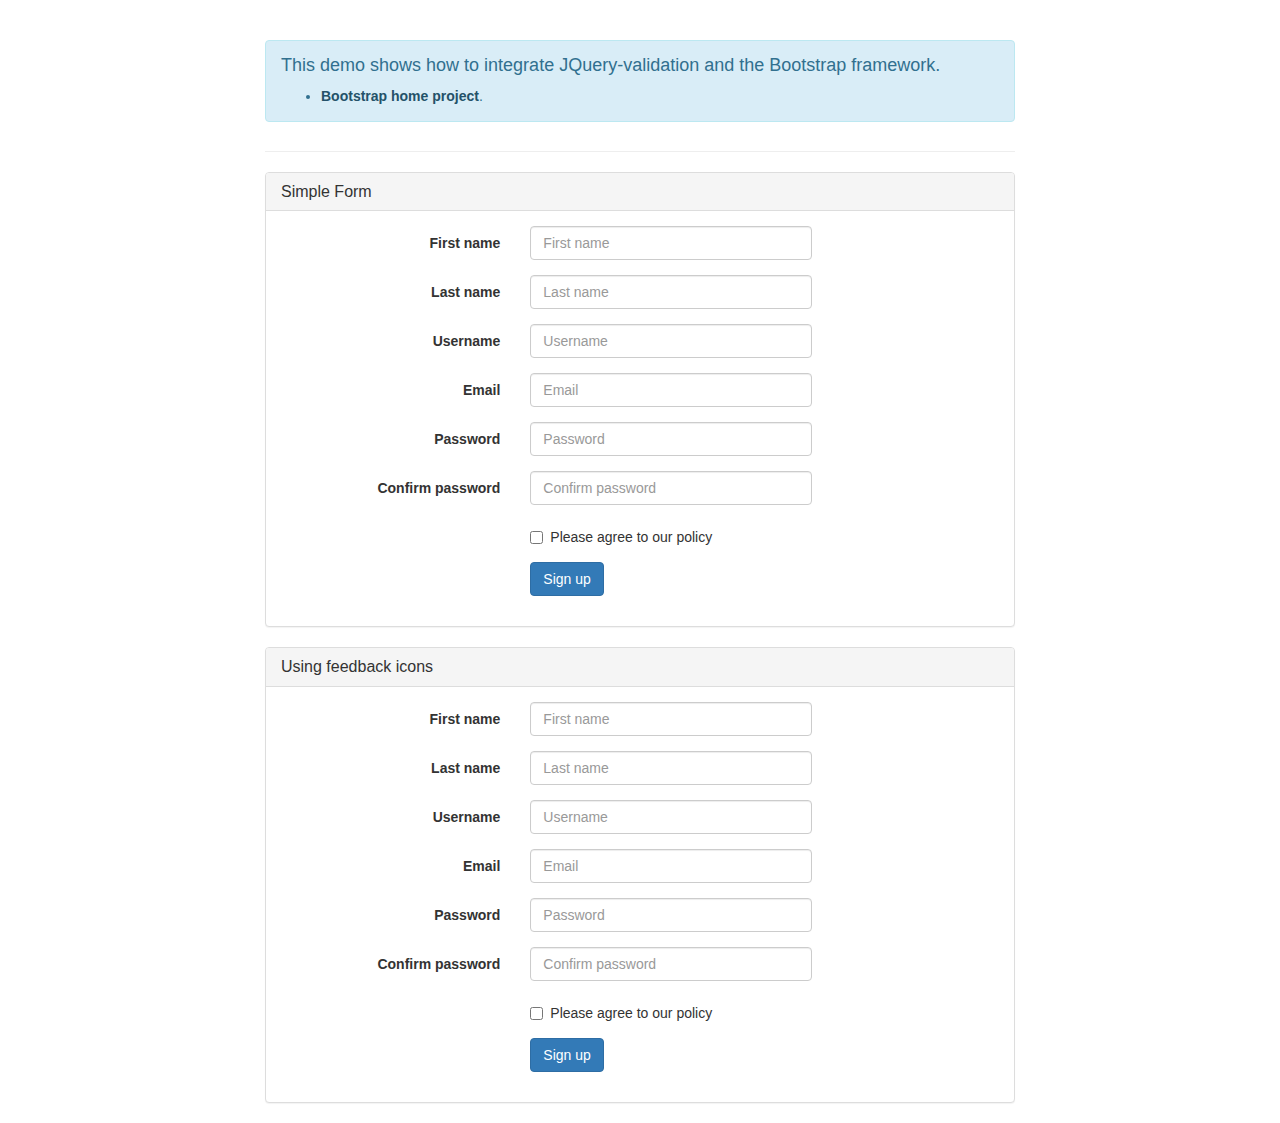
<file: jquery-validation/demo/bootstrap/index.html>
<!DOCTYPE html>
<html>
<head>
	<title>JQuery-validation demo | Bootstrap</title>

	<link rel="stylesheet" href="https://maxcdn.bootstrapcdn.com/bootstrap/3.3.5/css/bootstrap.min.css" />

	<script type="text/javascript" src="../../lib/jquery-1.11.1.js"></script>
	<script type="text/javascript" src="../../dist/jquery.validate.js"></script>
</head>
<body>
	<div class="container">
		<div class="row">
			<div class="col-sm-8 col-sm-offset-2">
				<div class="page-header">
					<div class="alert alert-info" role="alert">
						<h4>This demo shows how to integrate JQuery-validation and the Bootstrap framework.</h4>
						<ul>
							<li><a href="https://getbootstrap.com/" class="alert-link">Bootstrap home project</a>.</li>
						</ul>
					</div>
				</div>

				<div class="panel panel-default">
					<div class="panel-heading">
						<h3 class="panel-title">Simple Form</h3>
					</div>
					<div class="panel-body">
						<form id="signupForm" method="post" class="form-horizontal" action="">
							<div class="form-group">
								<label class="col-sm-4 control-label" for="firstname">First name</label>
								<div class="col-sm-5">
									<input type="text" class="form-control" id="firstname" name="firstname" placeholder="First name" />
								</div>
							</div>

							<div class="form-group">
								<label class="col-sm-4 control-label" for="lastname">Last name</label>
								<div class="col-sm-5">
									<input type="text" class="form-control" id="lastname" name="lastname" placeholder="Last name" />
								</div>
							</div>

							<div class="form-group">
								<label class="col-sm-4 control-label" for="username">Username</label>
								<div class="col-sm-5">
									<input type="text" class="form-control" id="username" name="username" placeholder="Username" />
								</div>
							</div>

							<div class="form-group">
								<label class="col-sm-4 control-label" for="email">Email</label>
								<div class="col-sm-5">
									<input type="text" class="form-control" id="email" name="email" placeholder="Email" />
								</div>
							</div>

							<div class="form-group">
								<label class="col-sm-4 control-label" for="password">Password</label>
								<div class="col-sm-5">
									<input type="password" class="form-control" id="password" name="password" placeholder="Password" />
								</div>
							</div>

							<div class="form-group">
								<label class="col-sm-4 control-label" for="confirm_password">Confirm password</label>
								<div class="col-sm-5">
									<input type="password" class="form-control" id="confirm_password" name="confirm_password" placeholder="Confirm password" />
								</div>
							</div>

							<div class="form-group">
								<div class="col-sm-5 col-sm-offset-4">
									<div class="checkbox">
										<label>
											<input type="checkbox" id="agree" name="agree" value="agree" />Please agree to our policy
										</label>
									</div>
								</div>
							</div>

							<div class="form-group">
								<div class="col-sm-9 col-sm-offset-4">
									<button type="submit" class="btn btn-primary" name="signup" value="Sign up">Sign up</button>
								</div>
							</div>
						</form>
					</div>
				</div>

				<div class="panel panel-default">
					<div class="panel-heading">
						<h3 class="panel-title">Using feedback icons</h3>
					</div>
					<div class="panel-body">
						<form id="signupForm1" method="post" class="form-horizontal" action="">
							<div class="form-group">
								<label class="col-sm-4 control-label" for="firstname1">First name</label>
								<div class="col-sm-5">
									<input type="text" class="form-control" id="firstname1" name="firstname1" placeholder="First name" />
								</div>
							</div>

							<div class="form-group">
								<label class="col-sm-4 control-label" for="lastname1">Last name</label>
								<div class="col-sm-5">
									<input type="text" class="form-control" id="lastname1" name="lastname1" placeholder="Last name" />
								</div>
							</div>

							<div class="form-group">
								<label class="col-sm-4 control-label" for="username1">Username</label>
								<div class="col-sm-5">
									<input type="text" class="form-control" id="username1" name="username1" placeholder="Username" />
								</div>
							</div>

							<div class="form-group">
								<label class="col-sm-4 control-label" for="email1">Email</label>
								<div class="col-sm-5">
									<input type="text" class="form-control" id="email1" name="email1" placeholder="Email" />
								</div>
							</div>

							<div class="form-group">
								<label class="col-sm-4 control-label" for="password1">Password</label>
								<div class="col-sm-5">
									<input type="password" class="form-control" id="password1" name="password1" placeholder="Password" />
								</div>
							</div>

							<div class="form-group">
								<label class="col-sm-4 control-label" for="confirm_password1">Confirm password</label>
								<div class="col-sm-5">
									<input type="password" class="form-control" id="confirm_password1" name="confirm_password1" placeholder="Confirm password" />
								</div>
							</div>

							<div class="form-group">
								<div class="col-sm-5 col-sm-offset-4">
									<div class="checkbox">
										<label>
											<input type="checkbox" id="agree1" name="agree1" value="agree" />Please agree to our policy
										</label>
									</div>
								</div>
							</div>

							<div class="form-group">
								<div class="col-sm-9 col-sm-offset-4">
									<button type="submit" class="btn btn-primary" name="signup1" value="Sign up">Sign up</button>
								</div>
							</div>
						</form>
					</div>
				</div>
			</div>
		</div>
	</div>
	<script type="text/javascript">
		$.validator.setDefaults( {
			submitHandler: function () {
				alert( "submitted!" );
			}
		} );

		$( document ).ready( function () {
			$( "#signupForm" ).validate( {
				rules: {
					firstname: "required",
					lastname: "required",
					username: {
						required: true,
						minlength: 2
					},
					password: {
						required: true,
						minlength: 5
					},
					confirm_password: {
						required: true,
						minlength: 5,
						equalTo: "#password"
					},
					email: {
						required: true,
						email: true
					},
					agree: "required"
				},
				messages: {
					firstname: "Please enter your firstname",
					lastname: "Please enter your lastname",
					username: {
						required: "Please enter a username",
						minlength: "Your username must consist of at least 2 characters"
					},
					password: {
						required: "Please provide a password",
						minlength: "Your password must be at least 5 characters long"
					},
					confirm_password: {
						required: "Please provide a password",
						minlength: "Your password must be at least 5 characters long",
						equalTo: "Please enter the same password as above"
					},
					email: "Please enter a valid email address",
					agree: "Please accept our policy"
				},
				errorElement: "em",
				errorPlacement: function ( error, element ) {
					// Add the `help-block` class to the error element
					error.addClass( "help-block" );

					if ( element.prop( "type" ) === "checkbox" ) {
						error.insertAfter( element.parent( "label" ) );
					} else {
						error.insertAfter( element );
					}
				},
				highlight: function ( element, errorClass, validClass ) {
					$( element ).parents( ".col-sm-5" ).addClass( "has-error" ).removeClass( "has-success" );
				},
				unhighlight: function (element, errorClass, validClass) {
					$( element ).parents( ".col-sm-5" ).addClass( "has-success" ).removeClass( "has-error" );
				}
			} );

			$( "#signupForm1" ).validate( {
				rules: {
					firstname1: "required",
					lastname1: "required",
					username1: {
						required: true,
						minlength: 2
					},
					password1: {
						required: true,
						minlength: 5
					},
					confirm_password1: {
						required: true,
						minlength: 5,
						equalTo: "#password1"
					},
					email1: {
						required: true,
						email: true
					},
					agree1: "required"
				},
				messages: {
					firstname1: "Please enter your firstname",
					lastname1: "Please enter your lastname",
					username1: {
						required: "Please enter a username",
						minlength: "Your username must consist of at least 2 characters"
					},
					password1: {
						required: "Please provide a password",
						minlength: "Your password must be at least 5 characters long"
					},
					confirm_password1: {
						required: "Please provide a password",
						minlength: "Your password must be at least 5 characters long",
						equalTo: "Please enter the same password as above"
					},
					email1: "Please enter a valid email address",
					agree1: "Please accept our policy"
				},
				errorElement: "em",
				errorPlacement: function ( error, element ) {
					// Add the `help-block` class to the error element
					error.addClass( "help-block" );

					// Add `has-feedback` class to the parent div.form-group
					// in order to add icons to inputs
					element.parents( ".col-sm-5" ).addClass( "has-feedback" );

					if ( element.prop( "type" ) === "checkbox" ) {
						error.insertAfter( element.parent( "label" ) );
					} else {
						error.insertAfter( element );
					}

					// Add the span element, if doesn't exists, and apply the icon classes to it.
					if ( !element.next( "span" )[ 0 ] ) {
						$( "<span class='glyphicon glyphicon-remove form-control-feedback'></span>" ).insertAfter( element );
					}
				},
				success: function ( label, element ) {
					// Add the span element, if doesn't exists, and apply the icon classes to it.
					if ( !$( element ).next( "span" )[ 0 ] ) {
						$( "<span class='glyphicon glyphicon-ok form-control-feedback'></span>" ).insertAfter( $( element ) );
					}
				},
				highlight: function ( element, errorClass, validClass ) {
					$( element ).parents( ".col-sm-5" ).addClass( "has-error" ).removeClass( "has-success" );
					$( element ).next( "span" ).addClass( "glyphicon-remove" ).removeClass( "glyphicon-ok" );
				},
				unhighlight: function ( element, errorClass, validClass ) {
					$( element ).parents( ".col-sm-5" ).addClass( "has-success" ).removeClass( "has-error" );
					$( element ).next( "span" ).addClass( "glyphicon-ok" ).removeClass( "glyphicon-remove" );
				}
			} );
		} );
	</script>
</body>
</html>
</file>
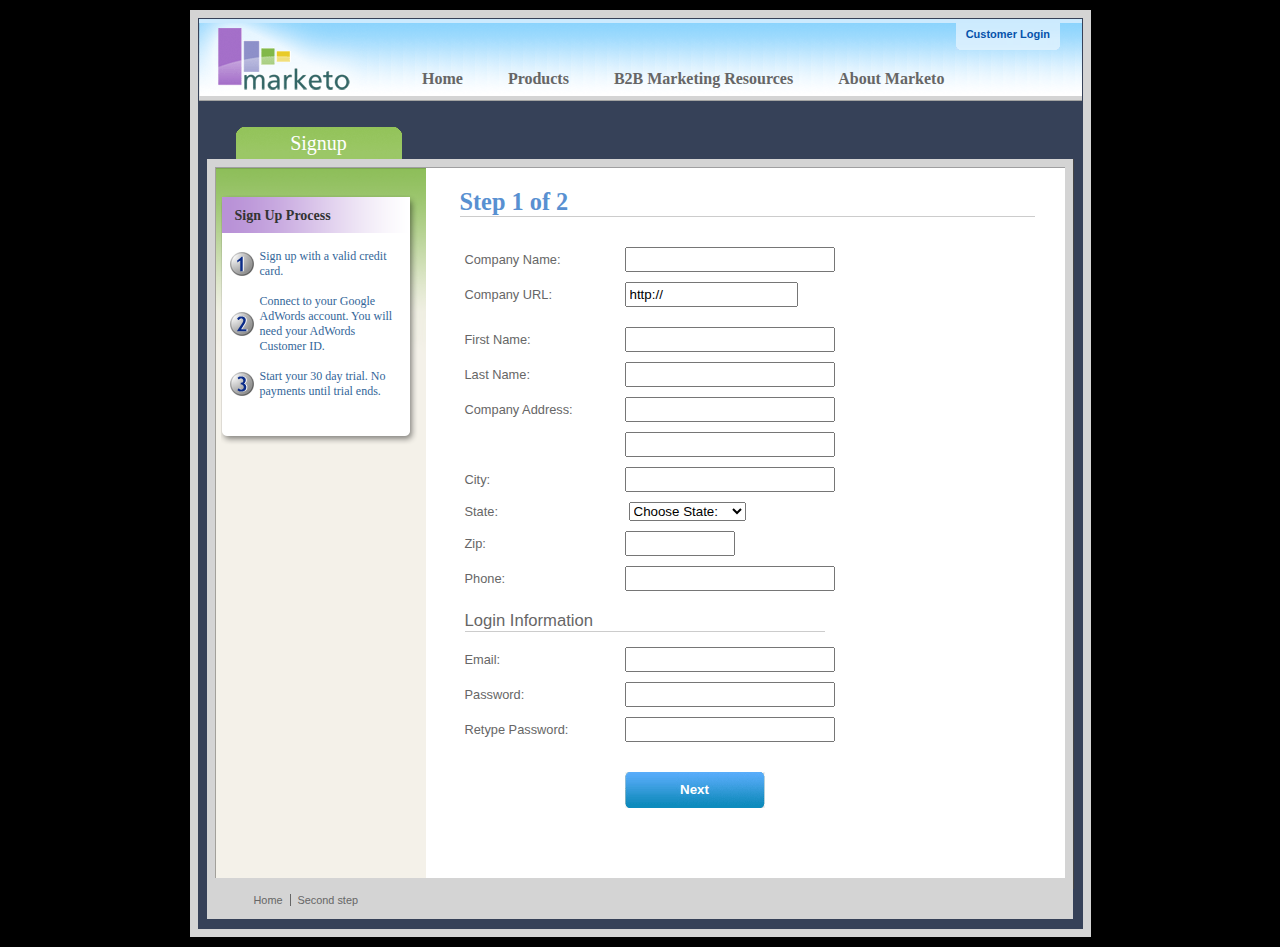
<file: jquery-validation/demo/marketo/index.html>
<!DOCTYPE html>
<html lang="en">
<head>
	<meta charset="utf-8">
	<title>Subscription Signup | Marketo</title>
	<script src="../../lib/jquery.js"></script>
	<script src="../../lib/jquery.mockjax.js"></script>
	<script src="../../dist/jquery.validate.js"></script>
	<script src="jquery.maskedinput.js"></script>
	<script src="mktSignup.js"></script>
	<link rel="stylesheet" href="stylesheet.css">
</head>
<body>
<!-- start page wrapper -->
<div id="letterbox">
	<!-- start header container -->
	<div id="header-background">
		<div class="nav-global-container">
			<div class="login">
				<a href="#">
					<span></span>Customer Login</a>
			</div>
			<div class="logo">
				<a href="#">
					<img src="images/logo_marketo.gif" width="168" height="73" alt="Marketo">
				</a>
			</div>
			<div class="nav-global">
				<ul>
					<li>
						<a href="#" class="nav-g01">
							<span></span>Home</a>
					</li>
					<li>
						<a href="#" class="nav-g02">
							<span></span>Products</a>
					</li>
					<li>
						<a href="#" class="nav-g04">
							<span></span>B2B Marketing Resources</a>
					</li>
					<li>
						<a href="#" class="nav-g05">
							<span></span>About Marketo</a>
					</li>
				</ul>
			</div>
		</div>
	</div>
	<!-- end header container -->
	<div class="line-grey-tier"></div>
	<!-- start page container 2 div-->
	<div id="page-container" class="resize">
		<div id="page-content-inner" class="resize">
			<!-- start col-main -->
			<div id="col-main" class="resize" style="">
				<!-- start main content -->
				<div class="main-content resize">
					<div class="action-container" style="display:none;"></div>
					<h1>Step 1 of 2</h1>
					<p>
					</p>
					<br clear="all">
					<div>
						<form id="profileForm" type="actionForm" action="step2.htm" method="get">
							<div class="error" style="display:none;">
								<img src="images/warning.gif" alt="Warning!" width="24" height="24" style="float:left; margin: -5px 10px 0px 0px;">
								<span></span>.
								<br clear="all">
							</div>
							<table cellpadding="0" cellspacing="0" border="0">
								<tr>
									<td class="label">
										<label for="co_name">Company Name:</label>
									</td>
									<td class="field">
										<input id="co_name" class="required" maxlength="40" name="co_name" size="20" type="text" tabindex="1" value="">
									</td>
								</tr>
								<tr>
									<td class="label">
										<label for="co_url">Company URL:</label>
									</td>
									<td class="field">
										<input id="co_url" class="required defaultInvalid url" maxlength="40" name="co_url" style="width:163px" type="text" tabindex="2" value="http://">
									</td>
								</tr>
								<tr>
									<td>
									<td>
								</tr>
								<tr>
									<td class="label">
										<label for="first_name">First Name:</label>
									</td>
									<td class="field">
										<input id="first_name" class="required" maxlength="40" name="first_name" size="20" type="text" tabindex="3" value="">
									</td>
								</tr>
								<tr>
									<td class="label">
										<label for="last_name">Last Name:</label>
									</td>
									<td class="field">
										<input id="last_name" class="required" maxlength="40" name="last_name" size="20" type="text" tabindex="4" value="">
									</td>
								</tr>
								<tr>
									<td class="label">
										<label for="address1">Company Address:</label>
									</td>
									<td class="field">
										<input maxlength="40" class="required" name="address1" size="20" type="text" tabindex="5" value="">
									</td>
								</tr>
								<tr>
									<td class="label"></td>
									<td class="field">
										<input maxlength="40" name="address2" size="20" type="text" tabindex="6" value="">
									</td>
								</tr>
								<tr>
									<td class="label">
										<label for="city">City:</label>
									</td>
									<td class="field">
										<input maxlength="40" class="required" name="city" size="20" type="text" tabindex="7" value="">
									</td>
								</tr>
								<tr>
									<td class="label">
										<label for="state">State:</label>
									</td>
									<td class="field">
										<select id="state" class="required" name="state" style="margin-left: 4px;" tabindex="8">
											<option value="">Choose State:</option>
											<option value="AL">Alabama</option>
											<option value="AK">Alaska</option>
											<option value="AZ">Arizona</option>
											<option value="AR">Arkansas</option>
											<option value="CA">California</option>
											<option value="CO">Colorado</option>
											<option value="CT">Connecticut</option>
											<option value="DE">Delaware</option>
											<option value="FL">Florida</option>
											<option value="GA">Georgia</option>
											<option value="HI">Hawaii</option>
											<option value="ID">Idaho</option>
											<option value="IL">Illinois</option>
											<option value="IN">Indiana</option>
											<option value="IA">Iowa</option>
											<option value="KS">Kansas</option>
											<option value="KY">Kentucky</option>
											<option value="LA">Louisiana</option>
											<option value="ME">Maine</option>
											<option value="MD">Maryland</option>
											<option value="MA">Massachusetts</option>
											<option value="MI">Michigan</option>
											<option value="MN">Minnesota</option>
											<option value="MS">Mississippi</option>
											<option value="MO">Missouri</option>
											<option value="MT">Montana</option>
											<option value="NE">Nebraska</option>
											<option value="NV">Nevada</option>
											<option value="NH">New Hampshire</option>
											<option value="NJ">New Jersey</option>
											<option value="NM">New Mexico</option>
											<option value="NY">New York</option>
											<option value="NC">North Carolina</option>
											<option value="ND">North Dakota</option>
											<option value="OH">Ohio</option>
											<option value="OK">Oklahoma</option>
											<option value="OR">Oregon</option>
											<option value="PA">Pennsylvania</option>
											<option value="RI">Rhode Island</option>
											<option value="SC">South Carolina</option>
											<option value="SD">South Dakota</option>
											<option value="TN">Tennessee</option>
											<option value="TX">Texas</option>
											<option value="UT">Utah</option>
											<option value="VT">Vermont</option>
											<option value="VA">Virginia</option>
											<option value="WA">Washington</option>
											<option value="WV">West Virginia</option>
											<option value="WI">Wisconsin</option>
											<option value="WY">Wyoming</option>
										</select>
									</td>
								</tr>
								<tr>
									<td class="label">
										<label for="zip">Zip:</label>
									</td>
									<td class="field">
										<input maxlength="10" name="zip" style="width: 100px" type="text" class="required zipcode" tabindex="9" value="">
									</td>
								</tr>
								<tr>
									<td class="label">
										<label for="phone">Phone:</label>
									</td>
									<td class="field">
										<input id="phone" maxlength="14" name="phone" type="text" class="required phone" tabindex="10" value="">
									</td>
								</tr>
								<tr>
									<td colspan="2">
										<h2 style="border-bottom: 1px solid #CCCCCC;">Login Information</h2>
									</td>
								</tr>
								<tr>
									<td class="label">
										<label for="email">Email:</label>
									</td>
									<td class="field">
										<input id="email" class="required email" remote="emails.action" maxlength="40" name="email" size="20" type="text" tabindex="11" value="">
									</td>
								</tr>
								<tr>
									<td class="label">
										<label for="password1">Password:</label>
									</td>
									<td class="field">
										<input id="password1" class="required password" maxlength="40" name="password1" size="20" type="password" tabindex="12" value="">
									</td>
								</tr>
								<tr>
									<td class="label">
										<label for="password2">Retype Password:</label>
									</td>
									<td class="field">
										<input id="password2" class="required" equalTo="#password1" maxlength="40" name="password2" size="20" type="password" tabindex="13" value="">
										<div class="formError"></div>
									</td>
								</tr>
								<tr>
									<td></td>
									<td>
										<div class="buttonSubmit">
											<span></span>
											<input class="formButton" type="submit" value="Next" style="width: 140px" tabindex="14">
										</div>
									</td>
								</tr>
							</table>
							<br>
							<br>
						</form>
						<br clear="all">
					</div>
				</div>
				<!-- end main content -->
				<br>
			</div>
			<!-- end col-main -->
			<!-- start left col -->
			<div id="col-left" class="nav-left-back empty resize" style="position: absolute; min-height: 450px;">
				<div class="col-left-header-tab" style="position: absolute;">Signup</div>
				<div class="nav-left"></div>
				<div class="left-nav-callout png" style="top: 15px; margin-bottom: 100px;">
					<img src="images/left-nav-callout-long.png" class="png" alt="">
					<h6>Sign Up Process</h6>
					<a style="background-image: url(images/step1-24.gif); font-weight: normal; text-decoration: none; cursor: default;">Sign up with a valid credit card.</a>
					<a style="background-image: url(images/step2-24.gif); font-weight: normal; text-decoration: none; cursor: default;">Connect to your Google AdWords account.  You will need your AdWords Customer ID.</a>
					<a style="background-image: url(images/step3-24.gif); font-weight: normal; text-decoration: none; cursor: default;">Start your 30 day trial.  No payments until trial ends.</a>
				</div>
				<div class="footerAddress">
					<b>Marketo Inc.</b>
					<br>1710 S. Amphlett Blvd.
					<br>San Mateo, CA 94402 USA
					<br>
				</div>
				<br clear="all">
			</div>
			<!-- end left col -->
		</div>
	</div>
	<!-- end page container 2 divs-->
	<div id="footer-container" align="center">
		<div class="footer">
			<ul>
				<li><a href="..">Home</a>
				</li>
				<li class="line-off"><a href="step2.htm">Second step</a>
				</li>
			</ul>
		</div>
	</div>
	<!-- end page wrapper -->
</div>
</body>
</html>
</file>
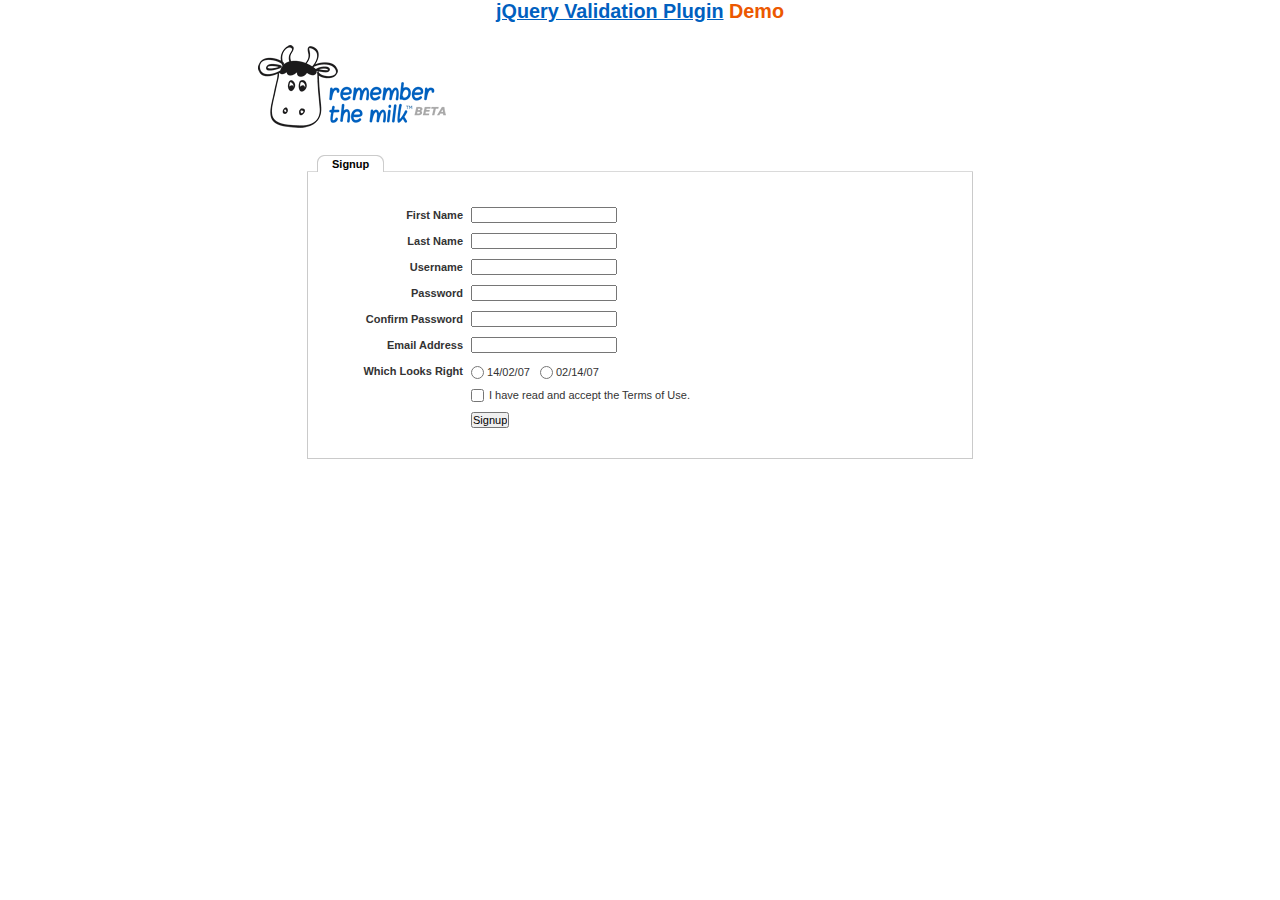
<file: jquery-validation/demo/milk/index.html>
<!DOCTYPE html>
<html lang="en">
<head>
	<meta charset="utf-8">
	<title>Remember The Milk signup form - jQuery Validate plugin demo - with friendly permission from the RTM team</title>
	<link rel="stylesheet" href="milk.css">
	<script src="../../lib/jquery.js"></script>
	<script src="../../lib/jquery.mockjax.js"></script>
	<script src="../../dist/jquery.validate.js"></script>
	<script>
	$(document).ready(function() {
		$.mockjax({
			url: "emails.action",
			response: function(settings) {
				var email = settings.data.email,
					emails = ["glen@marketo.com", "george@bush.gov", "me@god.com", "aboutface@cooper.com", "steam@valve.com", "bill@gates.com"];
				this.responseText = "true";
				if ($.inArray(email, emails) !== -1) {
					this.responseText = "false";
				}
			},
			responseTime: 500
		});

		$.mockjax({
			url: "users.action",
			response: function(settings) {
				var user = settings.data.username,
					users = ["asdf", "Peter", "Peter2", "George"];
				this.responseText = "true";
				if ($.inArray(user, users) !== -1) {
					this.responseText = "false";
				}
			},
			responseTime: 500
		});

		// validate signup form on keyup and submit
		var validator = $("#signupform").validate({
			rules: {
				firstname: "required",
				lastname: "required",
				username: {
					required: true,
					minlength: 2,
					remote: "users.action"
				},
				password: {
					required: true,
					minlength: 5
				},
				password_confirm: {
					required: true,
					minlength: 5,
					equalTo: "#password"
				},
				email: {
					required: true,
					email: true,
					remote: "emails.action"
				},
				dateformat: "required",
				terms: "required"
			},
			messages: {
				firstname: "Enter your firstname",
				lastname: "Enter your lastname",
				username: {
					required: "Enter a username",
					minlength: jQuery.validator.format("Enter at least {0} characters"),
					remote: jQuery.validator.format("{0} is already in use")
				},
				password: {
					required: "Provide a password",
					minlength: jQuery.validator.format("Enter at least {0} characters")
				},
				password_confirm: {
					required: "Repeat your password",
					minlength: jQuery.validator.format("Enter at least {0} characters"),
					equalTo: "Enter the same password as above"
				},
				email: {
					required: "Please enter a valid email address",
					minlength: "Please enter a valid email address",
					remote: jQuery.validator.format("{0} is already in use")
				},
				dateformat: "Choose your preferred dateformat",
				terms: " "
			},
			// the errorPlacement has to take the table layout into account
			errorPlacement: function(error, element) {
				if (element.is(":radio"))
					error.appendTo(element.parent().next().next());
				else if (element.is(":checkbox"))
					error.appendTo(element.next());
				else
					error.appendTo(element.parent().next());
			},
			// specifying a submitHandler prevents the default submit, good for the demo
			submitHandler: function() {
				alert("submitted!");
			},
			// set this class to error-labels to indicate valid fields
			success: function(label) {
				// set &nbsp; as text for IE
				label.html("&nbsp;").addClass("checked");
			},
			highlight: function(element, errorClass) {
				$(element).parent().next().find("." + errorClass).removeClass("checked");
			}
		});

		// propose username by combining first- and lastname
		$("#username").focus(function() {
			var firstname = $("#firstname").val();
			var lastname = $("#lastname").val();
			if (firstname && lastname && !this.value) {
				this.value = (firstname + "." + lastname).toLowerCase();
			}
		});
	});
	</script>
</head>
<body>
<h1 id="banner"><a href="https://jqueryvalidation.org/">jQuery Validation Plugin</a> Demo</h1>
<div id="main">
	<div id="content">
		<div id="header">
			<div id="headerlogo">
				<img src="milk.png" alt="Remember The Milk">
			</div>
		</div>
		<div style="clear: both;">
			<div></div>
		</div>
		<div class="content">
			<div id="signupbox">
				<div id="signuptab">
					<ul>
						<li id="signupcurrent"><a href=" ">Signup</a>
						</li>
					</ul>
				</div>
				<div id="signupwrap">
					<form id="signupform" autocomplete="off" method="get" action="">
						<table>
							<tr>
								<td class="label">
									<label id="lfirstname" for="firstname">First Name</label>
								</td>
								<td class="field">
									<input id="firstname" name="firstname" type="text" value="" maxlength="100">
								</td>
								<td class="status"></td>
							</tr>
							<tr>
								<td class="label">
									<label id="llastname" for="lastname">Last Name</label>
								</td>
								<td class="field">
									<input id="lastname" name="lastname" type="text" value="" maxlength="100">
								</td>
								<td class="status"></td>
							</tr>
							<tr>
								<td class="label">
									<label id="lusername" for="username">Username</label>
								</td>
								<td class="field">
									<input id="username" name="username" type="text" value="" maxlength="50">
								</td>
								<td class="status"></td>
							</tr>
							<tr>
								<td class="label">
									<label id="lpassword" for="password">Password</label>
								</td>
								<td class="field">
									<input id="password" name="password" type="password" maxlength="50" value="">
								</td>
								<td class="status"></td>
							</tr>
							<tr>
								<td class="label">
									<label id="lpassword_confirm" for="password_confirm">Confirm Password</label>
								</td>
								<td class="field">
									<input id="password_confirm" name="password_confirm" type="password" maxlength="50" value="">
								</td>
								<td class="status"></td>
							</tr>
							<tr>
								<td class="label">
									<label id="lemail" for="email">Email Address</label>
								</td>
								<td class="field">
									<input id="email" name="email" type="text" value="" maxlength="150">
								</td>
								<td class="status"></td>
							</tr>
							<tr>
								<td class="label">
									<label>Which Looks Right</label>
								</td>
								<td class="field" colspan="2" style="vertical-align: top; padding-top: 2px;">
									<table>
										<tbody>
											<tr>
												<td style="padding-right: 5px;">
													<input id="dateformat_eu" name="dateformat" type="radio" value="0">
													<label id="ldateformat_eu" for="dateformat_eu">14/02/07</label>
												</td>
												<td style="padding-left: 5px;">
													<input id="dateformat_am" name="dateformat" type="radio" value="1">
													<label id="ldateformat_am" for="dateformat_am">02/14/07</label>
												</td>
												<td>
												</td>
											</tr>
										</tbody>
									</table>
								</td>
							</tr>
							<tr>
								<td class="label">&nbsp;</td>
								<td class="field" colspan="2">
									<div id="termswrap">
										<input id="terms" type="checkbox" name="terms">
										<label id="lterms" for="terms">I have read and accept the Terms of Use.</label>
									</div>
									<!-- /termswrap -->
								</td>
							</tr>
							<tr>
								<td class="label">
									<label id="lsignupsubmit" for="signupsubmit">Signup</label>
								</td>
								<td class="field" colspan="2">
									<input id="signupsubmit" name="signup" type="submit" value="Signup">
								</td>
							</tr>
						</table>
					</form>
				</div>
			</div>
		</div>
	</div>
</div>
</body>
</html>
</file>
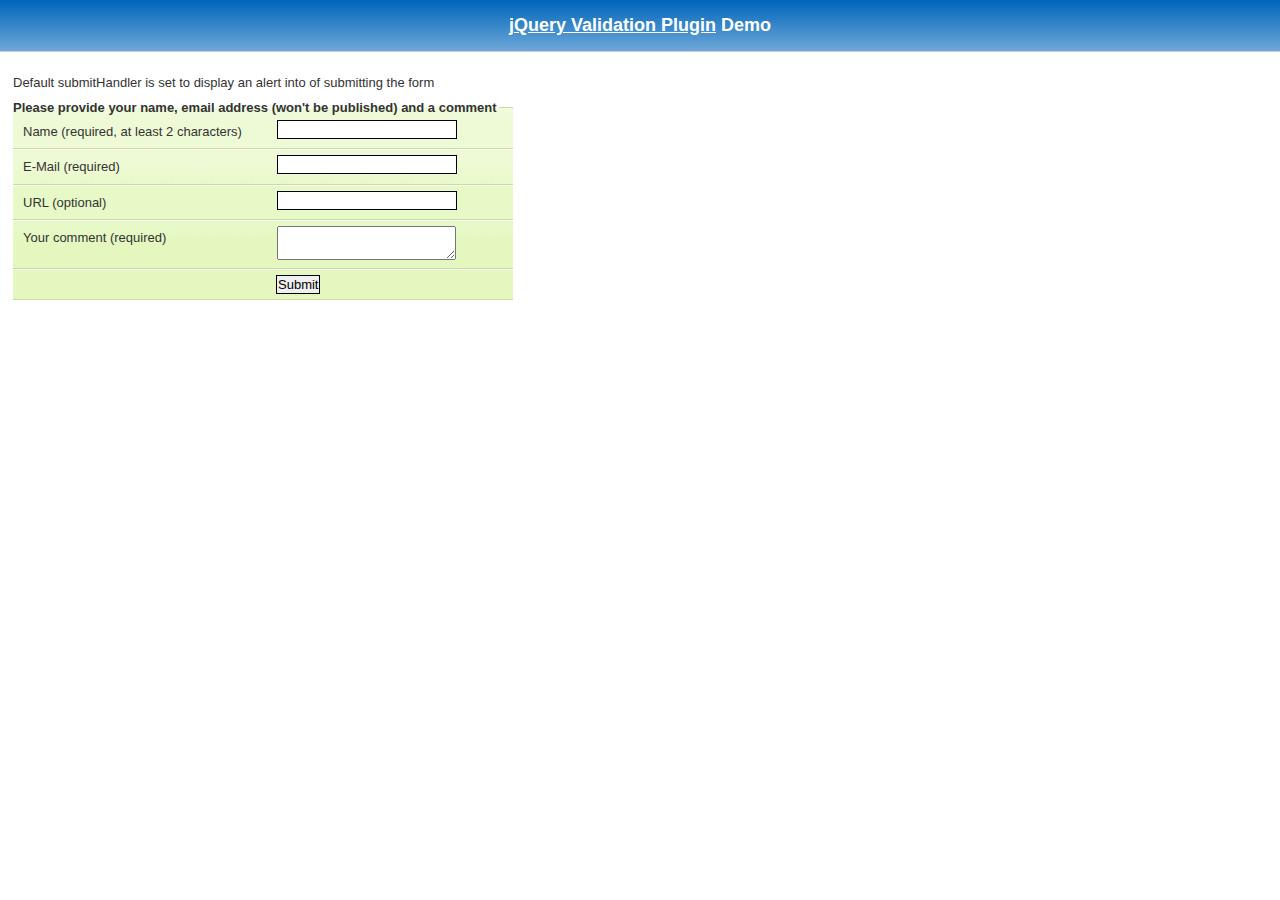
<file: jquery-validation/demo/requirejs/index.html>
<!DOCTYPE html>
<html lang="en">
	<head>
		<meta charset="utf-8">
		<title>jQuery validation plug-in - requirejs demo</title>

		<link rel="stylesheet" href="../css/screen.css">

		<style type="text/css">
			#commentForm { width: 500px; }
			#commentForm label { width: 250px; }
			#commentForm label.error, #commentForm input.submit { margin-left: 253px; }
		</style>
</head>
<body>

	<h1 id="banner"><a href="https://jqueryvalidation.org/">jQuery Validation Plugin</a> Demo</h1>
	<div id="main">

		<p>Default submitHandler is set to display an alert into of submitting the form</p>
		<form class="cmxform" id="commentForm" method="get" action="">
			<fieldset>
				<legend>Please provide your name, email address (won't be published) and a comment</legend>
				<p>
					<label for="cname">Name (required, at least 2 characters)</label>
					<input id="cname" name="name" minlength="2" type="text" required>
				</p>
				<p>
					<label for="cemail">E-Mail (required)</label>
					<input id="cemail" type="email" name="email" required>
				</p>
				<p>
					<label for="curl">URL (optional)</label>
					<input id="curl" type="url" name="url">
				</p>
				<p>
					<label for="ccomment">Your comment (required)</label>
					<textarea id="ccomment" name="comment" required></textarea>
				</p>
				<p>
					<input class="submit" type="submit" value="Submit">
				</p>
			</fieldset>
		</form>

		<script>
		var require = {
			paths: {
				"jquery": "../../lib/jquery-3.1.1"
			}
		};
		</script>
		<script src="../../lib/require.js" data-main="app.js"></script>
	</div>
</body>
</html>
</file>
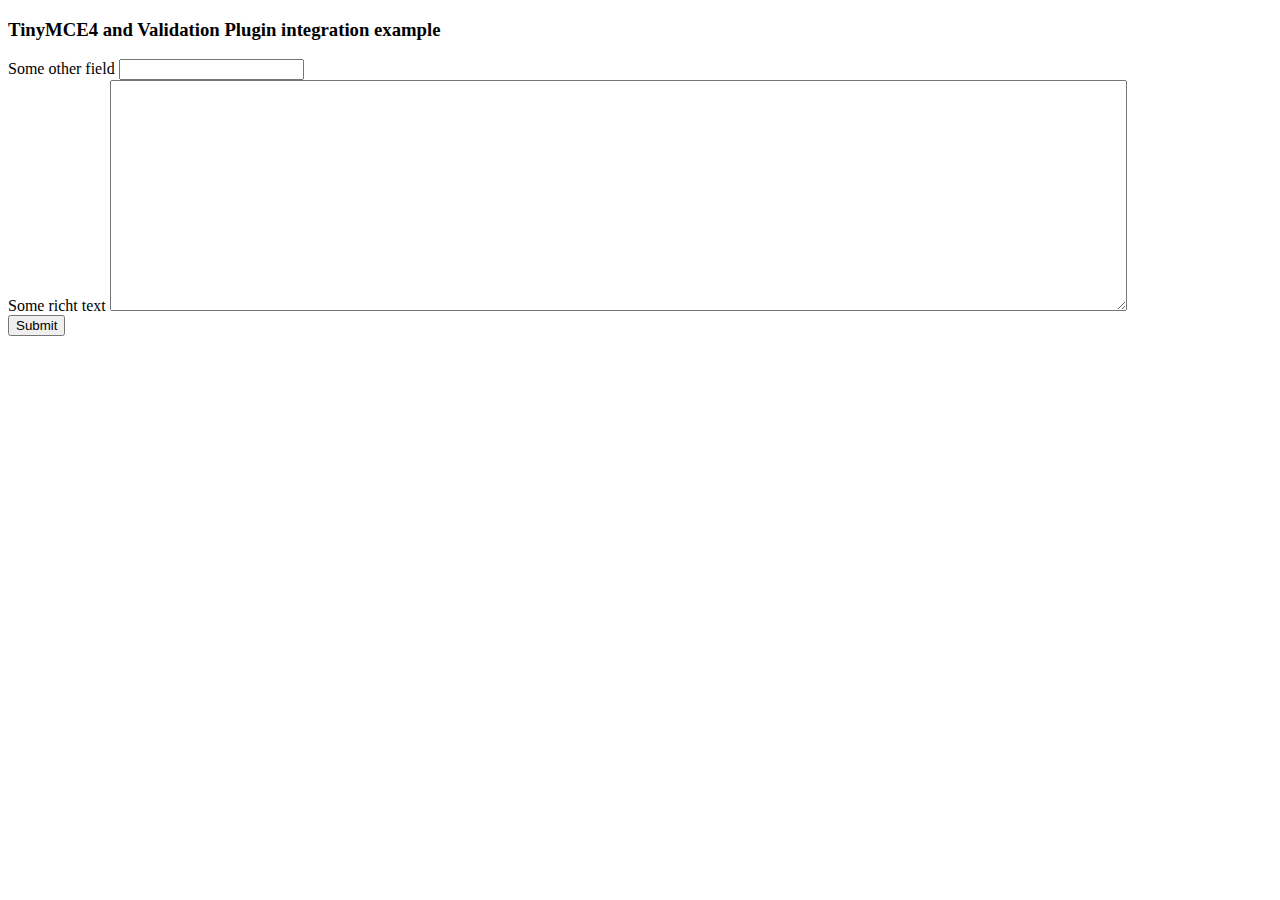
<file: jquery-validation/demo/tinymce4/index.html>
<!doctype html>
<html lang="en">
<head>
	<meta charset="utf-8">
	<title>jQuery Validation plugin: integration with TinyMCE</title>
	<script src="../../lib/jquery.js"></script>
	<script src="../../dist/jquery.validate.js"></script>
	<script src="//tinymce.cachefly.net/4.1/tinymce.min.js"></script>
	<script>
	tinymce.init({
		mode: "textareas",

		setup: function(editor) {
			editor.on('change', function(e) {
				tinymce.triggerSave();
				$("#" + editor.id).valid();
			});
		}

	});
	$(function() {
		var validator = $("#myform").submit(function() {
			// update underlying textarea before submit validation
			tinyMCE.triggerSave();
		}).validate({
			ignore: "",
			rules: {
				title: "required",
				content: "required"
			},
			errorPlacement: function(label, element) {
				// position error label after generated textarea
				if (element.is("textarea")) {
					label.insertAfter(element.next());
				} else {
					label.insertAfter(element)
				}
			}
		});
		validator.focusInvalid = function() {
			// put focus on tinymce on submit validation
			if (this.settings.focusInvalid) {
				try {
					var toFocus = $(this.findLastActive() || this.errorList.length && this.errorList[0].element || []);
					if (toFocus.is("textarea")) {
						tinyMCE.get(toFocus.attr("id")).focus();
					} else {
						toFocus.filter(":visible").focus();
					}
				} catch (e) {
					// ignore IE throwing errors when focusing hidden elements
				}
			}
		}
	})
	</script>
	<!-- /TinyMCE -->
</head>
<body>
<form id="myform" action="">
	<h3>TinyMCE4 and Validation Plugin integration example</h3>
	<label>Some other field</label>
	<input name="title">
	<br>
	<label>Some richt text</label>
	<textarea id="content" name="content" rows="15" cols="80" style="width: 80%"></textarea>
	<br>
	<input type="submit" name="save" value="Submit">
</form>
</body>
</html>
</file>
<file: jquery-validation/demo/marketo/stylesheet.css>
:-moz-any-link :focus {
	outline: none;
}

:focus {
	-moz-outline-style: none;
	outline: none;
}

body {
	font-size: 80%;
	margin: 0;
	padding: 0;
	font-family: tahoma, geneva, sans-serif;
	background-color: #000000;
}

a {
	color: #0653AB;
	outline: 0px;
	text-decoration: none;
}

a:hover {
	outline: 0px;
	text-decoration: underline;
}

img {
	border: 0px;
}

/* s1.0 - Page Containers */
#letterbox {
	margin: 10px auto;
	width: 883px;
	background-color: #364158;
	border: 8px solid #D4D4D4;
	padding: 1px 1px 10px 1px;
}

#header-background {
	background: url(images/back_nav_blue.gif) repeat-x;
	margin: 0px auto;
	padding: 0px;
	height: 73px;
	width: 883px;
	border-top: 4px solid #CCEAFE;
	border-bottom: 4px solid #D4D4D4;
}

#page-container {
	width: 866px;
	margin: 0px auto;
	margin-top: 33px; /* pad from top menu to actions buts*/
	margin-bottom: -11px;
	padding-top: 8px;
	padding-bottom: 8px;
	background-color: #D4D4D4; /* light grey*/
	border-right: 1px solid #464646;
}

#page-content-inner {
	width: 849px;
	margin: 0px auto;
	border-top: 1px solid #9F9FA0;
	border-left: 1px solid #A2A09A;
	background-color: #F4F1E9;
	position: relative;
}

#page-content-inner #col-left {
	width: 210px;
	float: left;
	background-color: #F4F1E9;
}

#page-content-inner #col-main {
	width: 639px;
	background-color: #ffffff;
	position: absolute;
	right: 0px;
	top: 0px;
}

#footer-container {
	width: 866px;
	position: relative;
	left: 8px;
	padding: 2px 0px 10px 0px;
	background-color: #D4D4D4; /* light grey*/
}

/* s2.0 - Global navigation bar */
.nav-global-container {
	width: 880px;
	margin: 0px auto;
	position: relative;
}

* html .nav-global-container { /* ie6 fix*/
	margin-bottom: -6px;
}

.login {
	position: absolute;
	right: 20px;
	text-align: center;
}

.login a,.login a span {
	display: block;
	height: 18px;
	font-size: 11px;
	background: url(images/login-sprite.gif) right -5px no-repeat;
	text-decoration: none;
	font-weight: bold;
	padding: 5px 10px 5px 10px;
	position: relative;
}

.login a:hover {
	color: #000000;
	text-decoration: underline;
}

div.login a span {
	background-position: left -105px;
	width: 4px;
	position: absolute;
	top: 0px;
	left: 0px;
	padding: 5px 0px 5px 0px;;
}

div.login a:hover span {

}

.logo {
	float: left;
	margin: 0px 0px -5px 0px; /* neg marging for ie6 */
}

.logo img {
	border: 0px;
	margin-left: -1px;
}

.nav-global {
	float: left;
	width: 645px;
	margin: 40px 0px 0px 40px;
	background-color: transparent;
}

.nav-global ul {
	margin: 0px;
	padding: 0px;
	list-style: none;
}

.nav-global li {
	float: left;
	white-space: nowrap;
}

div.nav-global li a,div.nav-global li a span {
	background-image: url(images/tab-sprite.gif);
	background-position: right 100px;
	background-repeat: no-repeat;
	height: 32px;
	color: #666666;
	text-decoration: none;
	font: bold 16px 'trebuchet ms';
	margin-right: 15px;
	display: block;
	position: relative;
	padding: 7px 15px 0px 15px;
}

div.nav-global li a:hover {
	background-position: right 0px;
	color: #333333;
}

div.nav-global li a:hover span {
	background-position: left -100px;
	display: block !important;
}

div.nav-global li a span {
	background-position: left 150px;
	width: 4px;
	position: absolute;
	left: 0px;
	top: 0px;
	padding: 7px 0px 0px 0px;
}

body.safari div.nav-global li a span {
	display: none;
}

div.nav-global li a.on,div.nav-global li a.on:hover {
	background-position: right -55px;
	color: #FFFFFF;
}

div.nav-global li a.on span,div.nav-global li a.on:hover span {
	background-position: left -155px;
	display: block !important;
}

div.action-container {
	position: relative;
	top: -45px;
	cursor: pointer;
}

div.action-icon-container {
	position: absolute;
	top: -17px;
	left: -17px;
	z-index: 10;
	width: 100px;
	height: 100px;
	overflow: hidden;
}

div.action-icon {
	border: 0px;
	position: absolute;
	top: -0px;
	left: 0px;
}

div.action-button-container {
	height: 106px;
	width: 180px;
	overflow: hidden;
	position: absolute;
	top: 0px;
	left: 0px;
	z-index: 5;
}

img.action-icon {
	border: 0px;
	position: absolute;
	top: 0px;
	left: 0px;
	z-index: 0
}

div.action-text {
	z-index: 20;
	color: #FFFFFF;
	position: absolute;
	left: 40px;
	top: 12px;
	font: 14px tahoma, geneva;
	padding-top: 30px;
}

div.bigbuttons {
	top: -20px;
}

div.action-header {
	z-index: 21;
	position: absolute;
	left: 40px;
	top: 10px;
}

div.action-header b {
	font: bold 17px tahoma, geneva;
	display: block;
	margin-bottom: 10px;
	color: #0b2c89;
	position: absolute;
	top: 0px;
	left: 0px;
	width: 130px;
}

div.action-header b.shadow {
	top: 1px;
	left: 1px;
	color: #d5d5d5;
}

img.action-button {
	position: relative;
}

div.hover img.action-button {
	top: -131px;
}

div.on img.action-button {
	top: -261px;
}

/* s3.0 - top of content Action Buttons */
.action-buttons {
	width: 100%; /* ie6 requires */
}

.action-buttons ul {
	position: relative;
	padding: 0px;
}

.action-buttons li {
	position: relative; /* ie6 fix */
	float: left;
	list-style: none;
	text-align: center;
	line-height: 16px;
	margin: -61px 0px 0px 0px;
}

.action-home li {
	margin: -49px 0px 0px 0px;
}

.action-buttons  a {
	display: block;
	height: 110px;
	width: 175px;
	padding: 14px 0px 0px 25px;
	text-decoration: none;
	font-size: 12px;
	font-weight: bold;
	color: #ffffff;
}

.action-buttons li span {
	color: #053880;
	line-height: 47px;
	font-size: 17px;
}

div.action-bottom {
	margin: 15px 0px 10px 0px;
	float: left;
}

div.action-bottom a {
	height: 61px;
	width: 178px;
	border: 0px;
	background: url(images/action-bottom.gif) no-repeat 0px 0px;
	color: #0b2c89;
	float: left;
	position: relative;
	font: bold 17px tahoma, geneva;
	text-decoration: none;
	margin-right: 10px;
}

div.action-bottom a span {
	position: absolute;
	top: 15px;
	left: 40px;
}

div.action-bottom a span.shadow {
	top: 16px;
	left: 41px;
	color: #d4d4d4;
}

.line-grey {
	background: url(images/line-grey.gif) 0 0 repeat-x;
	height: 2px;
	margin: 8px 25px 20px 0;
}

/* s4.0 - Home Hero Area */
.hero-background {
	position: relative;
	width: 880px;
	background: url(images/back_home-hero.jpg) 10px 0px no-repeat;
	height: 211px;
	margin: -20px 0px 45px 0px;
}

.hero-text {
	float: right;
	width: 626px;
	margin-top: 26px;
}

.hero-text a { /* Sign Up Now Button */
	padding: 5px 32px 0px 0px;
	float: right;
}

.hero-text h1 {
	font-size: 2.3em;
	line-height: 1.2em;
	color: #333333;
	font-family: Trebuchet MS;
	margin: 12px 0px 10px 10px;
}

.hero-text h2 {
	margin: 0px;
	font-weight: normal;
	font-size: 1.35em;
	margin: 5px 0px 13px 10px
}

/* s4.1 - Home Left Header tab */
.col-left-header-tab {
	position: relative; /* ie6 fix */
	background: url(images/tab_green.gif) 0 0 no-repeat;
	height: 30px;
	width: 166px;
	text-align: center;
	color: #ffffff;
	font: 20px 'trebuchet ms';
	padding-top: 2px;
	margin-top: -41px;
	margin-left: 20px;
	line-height: 29px;
	margin-bottom: 8px;
	display: block;
}

.col-left-header-tab a {
	color: #FFFFFF;
}

.callout-green {
	background: url(images/back_green-fade.gif) 0 0 repeat-x;
	font-size: 1.2em;
	padding: 10px 15px 20px 13px;
	color: #303B52;
	line-height: 1.4em;
}

/* s4.2 - Home Left Quote */
.callout-tan {
	color: #666666;
}

.callout-tan h1 {
	background: #F4F1E9 url(images/back_tan-fade.gif) 0 0 repeat-y;
	font-size: 1.1em;
	text-align: center;
	margin: 0px;
	padding: 11px 5px 11px 2px;
	color: #333333;
}

.callout-tan p {
	margin: 0px;
	margin-top: 5px;
	line-height: 1.4em;
	padding: 5px 10px 7px 13px;
}

.callout-tan p img {
	float: left;
	margin: 5px 10px 5px 0px;
}

.callout-tan div {
	text-align: left;
	padding: 5px 10px 7px 0px;
	font-weight: bold;
}

/* s4.3 - purple home boxes */
.box-purple {
	background: #C6C8E3 url(images/back_home-icons.png) 0px 0px repeat-x;
	border-left: 1px solid #ffffff;
	color: #333333;
	width: 581px;
	padding: 10px 15px 20px 15px;
}

div.box-purple a {

}

.box-purple h1 {
	font-size: 1.5em;
	margin: 10px 0px -15px 0px;
}

.box-purple li {
	margin: 0px 0px 0px -23px;
	line-height: 1.6em;
	font-size: 1em;
}

.box-purple  div {
	padding: 0px 0px 0px 110px;
}

.icon-text01 {
	background-image: url(images/icon_search-engine-market.png);
	background-repeat: no-repeat;
}

* html .icon-text01 {
	width: 460px; /* must have a width or heigh tag for ie6*/
	background-image: none;
	filter: progid : DXImageTransform . Microsoft .
		AlphaImageLoader(src = "images/icon_search-engine-market.png",
		sizingMethod = "crop");
}

.icon-text02 {
	background: url(images/icon_landing-pages.png) 0 0 no-repeat;
}

* html .icon-text02 {
	width: 460px; /* must have a width or heigh tag for ie6*/
	background-image: none;
	filter: progid : DXImageTransform . Microsoft .
		AlphaImageLoader(src = "images/icon_landing-pages.png", sizingMethod =
		"crop");
}

.icon-text03 {
	background: url(images/icon_salesforce.png) 0 0 no-repeat;
}

* html .icon-text03 {
	width: 460px; /* must have a width or heigh tag for ie6*/
	background-image: none;
	filter: progid : DXImageTransform . Microsoft .
		AlphaImageLoader(src = "images/icon_salesforce.png", sizingMethod =
		"crop");
}

/* s4.4 - news home boxes */
.callout-news {
	color: #555555;
	float: left;
	width: 49%;
	margin: 10px 1px 0px 0px;
	padding-bottom: 20px;
	text-align: left;
}

.line-news-r {
	border-right: 1px solid #D4D4D4;
}

.callout-news h1 {
	background-color: #EEEEEE;
	font-size: 1.2em;
	margin: 0px;
	padding: 11px 5px 11px 15px;
	color: #333333;
}

.callout-news p {
	margin: 10px 0px 0px 10px;
	padding: 0px 10px 7px 20px;
	background: url(images/news.gif) no-repeat left 1px;
}

.callout-news p a {

}

.callout-news ul {
	list-style-type: none;
	padding: 0;
	margin: 10px 0 0 10px;
}

.callout-news li {
	background: url(images/icon_news.gif) no-repeat left 2px;
	padding: 0px 5px 5px 20px;
}

.callout-news li a {
	display: block;
	margin-bottom: 5px;
}

.callout-news div {
	text-align: right;
}

#scrollup {
	position: relative;
	overflow: hidden;
	height: 440px;
	width: 200px
}

.headline {
	position: absolute;
	top: 600px;
	left: 5px;
	height: 585px;
	width: 190px;
	font: normal 12px tahoma, geneva !important;
}

div.more {
	margin: 5px 0px 0px 0px;
	padding: 0px 10px 0px 0px;
	letter-spacing: inherit;
}

div.more a {
	background: transparent url(images/arrow_r-blue.gif) no-repeat right 2px
		;
	font-weight: bold;
	padding: 0px 20px 0px 0px;
	font-weight: bold;
	text-decoration: none;
}

div.more a:hover {
	text-decoration: underline;
}

/* sX.0 - Left Nav */
.nav-left-back {
	background: url(images/back_nav_side.gif) 0 0 repeat-x;
}

div.empty {
	background: #F1F0E5 url(images/back_green-fade.gif) 0 0 repeat-x;
}

div.empty div.callout-green {

}

.nav-left {
	padding-top: 12px;
	/*background: url(images/logo_marketo_square.gif) 0 0 no-repeat;*/
	width: 210px;
}

.nav-left ul {
	margin: 0px;
	padding: 0px;
	list-style: none;
}

.nav-left li a {
	display: block;
	height: 24px;
	text-decoration: none;
	font-size: 12px;
	font-weight: bold;
	color: #ffffff;
	border-top: 1px solid #B3D38D;
	border-bottom: 1px solid #7CA84E;
	border-left: 1px solid #97B973;
	padding: 6px 0px 0px 20px;
}

.nav-left a:hover,.nav-left a.active:hover,#nav-left-sub a:hover {
	color: #4C6F28;
	background-color: #F4F1E9;
}

.nav-left a.open {
	background-image: url(images/arrow_d-green.gif);
	background-repeat: no-repeat;
	background-position: 6px 11px;
}

.nav-left-header-tab {
	position: relative; /* ie6 fix */
	background: url(images/tab_green.gif) 0 0 no-repeat;
	height: 32px;
	width: 166px;
	text-align: center;
	color: #ffffff;
	margin: -41px 0px 0px 22px;
	line-height: 22px;
	margin-bottom: 8px;
	display: block;
}

div.empty div.nav-left-header-tab {
	background: url(images/tab_green2.gif) 0 0 no-repeat;
}

.nav-left a.active {
	/* background: url(images/arrow_d-green.gif) 5px 10px no-repeat; */
	display: block;
	height: 24px;
	text-decoration: none;
	font-size: 12px;
	font-weight: bold;
	background-color: #F4F1E9;
	color: #4C6F28;
	border-top: 1px solid #D1E5BB;
	border-bottom: 1px solid #B0CB95;
	border-left: 1px solid #DADADA;
	padding: 6px 0px 0px 20px;
}

#nav-left-sub a {
	display: block;
	height: 24px;
	text-decoration: none;
	font-size: 12px;
	font-weight: bold;
	background-color: #D6E8C4;
	color: #4C6F28;
	border-top: 1px solid #D6E8C4;
	border-bottom: 1px solid #B0CB95;
	border-left: 1px solid #97B973;
	border-right: 1px solid #8DBE5A;
	padding: 6px 0px 0px 30px;
}

* html #nav-left-sub { /* ie6 fix */
	margin-top: -1px;
}

*+html #nav-left-sub { /* ie7 fix */
	margin-top: -1px;
}

#nav-left-sub a.active-page {
	display: block;
	height: 24px;
	text-decoration: none;
	font-size: 12px;
	font-weight: bold;
	background-color: #ffffff;
	color: #666666;
	border-top: 0px solid #7CA84E;
	border-bottom: 1px solid #B0CB95;
	border-left: 1px solid #97B973;
	border-right: 0px solid #8DBE5A;
	padding: 6px 0px 0px 30px;
	cursor: default; /* turns off hand icon for link */
}

/* sX.0 -  Main Content */
.main-content {
	color: #666666;
	position: absolute;
	right: 20px;
	padding-top: 20px;
	width: 585px;
	padding-bottom: 20px;
}

div.main-content div.main-content {

}

.main-content h1 {
	color: #5890D1;
	font-size: 1.9em;
	font-family: Trebuchet MS;
	border-bottom: 1px solid #cccccc;
	margin: 0px 10px 0px 0px;
}

.main-content h2 {
	color: #666666;
	font-size: 1.3em;
	font-weight: normal;
	margin: 10px 10px 5px 0px;
}

.main-content p {
	margin: 10px 10px 10px 0px;
	line-height: 1.55em;
}

/* sX.1 -  Main Content Sub Styles */
.sub-grey {
	border-top: 1px solid #D4D4D4;
	border-bottom: 1px solid #D4D4D4;
	background-color: #F4F4F4;
	margin: 10px 10px 0px 0px;
	padding: 0px 10px 20px 15px;
}

.sub-white {
	margin: 10px 10px 0px 0px;
	padding: 0px 10px 20px 15px;
}

img.screen-grab-r {
	margin-right: -8px;
	text-align: right;
	padding: 0px 0px 0px 10px;
}

div.main-content a.screenshot {
	float: right;
	padding: 10px 10px 0px 0px
}

.content-foot {
	border-top: 1px solid #D4D4D4;
	font-size: .9em;
	line-height: 1.45em;
	margin: 10px 20px 0px 0px;
	padding: 10px 10px 30px 0px;
}

div.main-content ul {
	position: relative;
	left: -25px;
}

div.main-content li {
	margin-bottom: 5px;
	list-style-type: disc
}

div.main-content li a {
	color: #6A6CB0;
}

/* sX.0 - Footer */
div.footer {
	color: #666666;
	font-size: .85em;
	font-weight: normal;
	height: 18px;
	margin: 0px auto;
	font-family: Tahoma, Geneva, sans-serif;
	margin-top: 10px;
}

.footer ul {
	list-style-type: none;
}

.footer li {
	float: left;
	border-right: 1px solid #666666;
	padding: 0px 7px 0px 7px;
	margin-top: 3px;
}

.footer a {
	color: #666666;
	text-decoration: none;
}

.footer a:hover {
	color: #0653AB;
	text-decoration: none;
}

.footer li.line-off {
	border-right: 0px solid #ffffff;
}

div.footer strong {
	font-weight: normal;
}

/* sX.0 - General Colors */
.line-grey,.line-grey-tier {
	border-top: 1px solid #A3A3A2;
}

.line-grey-tier {
	padding-bottom: 25px;
}

.bottom {
	height: 10px;
}

div.p10bottom {
	padding-bottom: 10px;
}

.clear {
	clear: both;
}

table.grid {
	background: #EEEEEE;
}

table.grid th {
	background-color: #F4F4F4;
}

table.grid td {
	background-color: #FFFFFF;
}

div.buttonSubmit {
	position: relative;
}

div.buttonSubmit input,div.buttonSubmit span {
	height: 36px;
	position: relative;
	background-image: url(images/button-submit.gif);
	background-repeat: no-repeat;
	background-position: right 0px;
	float: left;
	color: #FFFFFF;
	font-weight: bold;
	padding: 0px 15px 2px 15px;
	margin: 20px 0px 20px 0px;
	border: 0px;
	cursor: pointer;
	z-index: 5;
}

div.buttonSubmit input {
	width: auto;
}

div.buttonSubmit span {
	width: 4px;
	position: absolute;
	left: 0px;
	top: 0px;
	background-position: left -36px;
	padding: 0px 0px 0px 0px;
	z-index: 10;
}

body.safari div.buttonSubmit span {
	display: none
}

div.buttonSubmitHover input {
	background-position: right -72px;
}

div.buttonSubmitHover span {
	background-position: left -108px;
}

a.demoLink {
	padding: 1px 10px 0px 17px;
	height: 24px;
	background: url(images/bullet_triangle_blue.gif) no-repeat 0px 4px;
	display: block;
	float: left;
}

div.callout-tan a {
	background: none;
	color: #0653AB;
	margin: auto;
	display: block;
}

div.callout-tan a:hover {
	background: none;
	color: #0653AB;
}

label.error {
	display: block;
	color: red;
	font-style: italic;
	font-weight: normal;
}

input.error {
	border: 2px solid red;
}

p.demoBlock {
	border-bottom: 1px solid #DDDDDD;
	padding-bottom: 10px;
}

div.left-nav-callout {
	height: 200px;
	width: 190px;
	top: 55px;
	left: 5px;
	position: relative;
	padding-left: 9px;
	padding-top: 13px;
}

div.left-nav-callout img.png {
	position: absolute;
	z-index: 0;
	top: 0px;
	left: 0px;
}

div.left-nav-callout h6 {
	font: bold 14px tahoma, geneva;
	color: #333333;
	height: 36px;
	padding-left: 5px;
	margin: 0px;
	position: relative;
	z-index: 10;
}

div.left-nav-callout a {
	background: url(images/monitor24.gif) no-repeat 0px center;
	padding: 5px 0px 5px 30px;
	display: block;
	font: bold 12px tahoma, geneva;
	color: #336699;
	margin-bottom: 5px;
	position: relative;
	z-index: 10;
	width: 140px;
}

form table td {
	padding: 5px;
}

form table input {
	width: 200px;
	padding: 3px;
	margin: 0px;
}

textarea {
	width: 400px
}

td.label {
	width: 150px;
}

tr.required td.label {
	font-weight: bold;
	background: url(/images/forms/backRequiredGray.gif) no-repeat right
		center;
}

div.subTableDiv {
	width: 500px;
}

div.subTableDiv td.label {
	width: 135px;
}

ul#homeBlog li div.description {
	display: none;
}

td.field input.error, td.field select.error, tr.errorRow td.field input,tr.errorRow td.field select {
	border: 2px solid red;
	background-color: #FFFFD5;
	margin: 0px;
	color: red;
}

tr td.field div.formError {
	display: none;
	color: #FF0000;
}

tr.errorRow td.field div.formError {
	display: block;
	font-weight: normal;
}

div.error {
	color: red;
}

div.error a {
	color: #336699;
	font-size: 12px;
	text-decoration: underline
}

div.tooltip {
	position: absolute;
	left: 30px;
	bottom: 0px;
	display: none; /* in case javascript is disabled */
	width: 170px;
	background-color: #F4F1E9;
	z-index: 100;
	padding: 10px;
	border: 1px solid #CCCCCC;
}

div.offerbox {
	width: 125px;
	float: left;
	position: relative;
}

div.offerbox h3 {
	font: bold 17px tahoma, geneva;
	color: #333333;
	height: 55px;
	margin: 0px auto;
	text-align: center;
}

div.offerbox h4 {
	height: 100px;
	font: normal 13px tahoma, geneva;
	margin: 0px;
}

div.offerbox h5 {
	font: bold 14px tahoma, geneva;
	margin: 0px;
	height: 55px;
}

div.offerbox h5 small {
	float: left;
	font-weight: normal;
	font-size: 10px;
}

div.offerbox div.learnmore {
	padding-left: 25px;
}

div#marketoEditions {
	background: url(images/buynowBack.gif) no-repeat;
	width: 584px;
	height: 376px;
	float: left;
	position: relative;
	margin-bottom: 10px;
}

div.offerHeader {
	background: #0D8BBD;
	position: absolute;
	top: 20px;
	width: 266px;
	height: 34px;
	border: 1px solid #e1e4e2;
}

div.offerHeader span {
	font: 20px 'trebuchet ms';
	color: #FFFFFF;
	position: absolute;
	left: 0px;
	top: 0px;
}

div.offerHeader span.shadow {
	font: 20px 'trebuchet ms';
	color: #333333;
	position: absolute;
}

div.offerbox div.buttonSubmit {
	margin: 5px 0px 0px 10px;
}

div.footerAddress {
	position: absolute;
	bottom: 30px;
	left: 20px;
	color: #666666;
	font-size: 11px;
	display: none;
}
</file>
<file: jquery-validation/demo/milk/milk.css>
/* GENERAL ELEMENTS */

* { margin: 0; padding: 0; }

body, input, select, textarea { font-family: verdana, arial, helvetica, sans-serif; font-size: 11px; }
body { color: #333;  background-color: #fff; text-align: center; }

a:link { color:#0060BF; text-decoration: underline; }
a:visited { color:#0060BF; text-decoration: underline; }
a:active { color:#0060BF; text-decoration: underline; }
a:hover { color:#000000; text-decoration: underline; }
	
h1, h2, h3, h4, h5, h6 { font-family: "Lucida Grande", "Lucida Sans Unicode", geneva, verdana, arial, helvetica, sans-serif; font-weight: bold; color: #666; }
h1 { font-size: 1.8em; margin: 0em 0em 0.6em 0em; color: #EC5800; }
h2 { font-size: 1.5em; margin: 1.2em 0em 0.4em 0em; }
h3 { font-size: 1.4em; margin: 1.2em 0em 0.4em 0em; color: #EC5800; }
h4 { font-size: 1.2em; margin: 1.2em 0em 0.4em 0em; }
h5 { font-size: 1.0em; margin: 1.2em 0em 0.4em 0em; }
h6 { font-size: 0.8em; margin: 1.2em 0em 0.4em 0em; }

img { border: 0px; }

p { font-size: 1.0em; line-height: 1.3em; margin: 1.2em 0em 1.2em 0em; }
li > p { margin-top: 0.2em; }
pre { font-family: monospace; font-size: 1.0em; }
strong, b { font-weight: bold; }

/* PAGE ELEMENTS */

/* Content */

#content { margin: 0em auto; width: 765px; padding: 10px 0 10px 0; text-align: left; /* Win IE5 */ }
.content { margin-left: 4.5em; margin-right: 4.5em; }
.content ol, .content ul, .content li { font-size: 1.0em; line-height: 1.3em; margin: 0.2em 0 0.1em 1.5em; }
.content ol.terms li { margin-bottom: 1em; }

/* Header */

#header { padding-bottom: 10em; }
#headerlogo { float: left; }
#headerlogo img { width: 188px; height: 83px;  }
#headernav { float: right; }

label { font-weight: bold; }
#reminders label { font-weight: normal; }

table.tabbedtable { padding-left: 3em; }
table.tabbedtable td { padding-bottom: 5px; }
table.tabbedtable label { text-align: right; padding-right: 9px; }
.hiddenlabel { visibility: hidden; }
.largelink { border: 1px solid #cacaca; padding: 10px; background-color: #E8EEF7; font-size: 1.2em; font-weight: bold; }
.largelinkwrap { padding-top: 10px; padding-bottom: 10px; }



#signuptab {
  float:left;
  width:100%;
  background:#fff url("bg.gif") repeat-x bottom;
  font-size: 1.0em;
  line-height: normal;
}
#signuptab ul {
  margin:0;
  padding: 0px 10px 0px 10px;
  list-style:none;
}
#signuptab li {
  float:left;
  background:url("left_white.png") no-repeat left top;
  margin:0;
  padding:0 3px 0 9px;
  border-bottom:1px solid #CACACA;
}
#signuptab a {
  float:left;
  display:block;
  width:.1em;
  background:url("right_white.png") no-repeat right top;
  padding:2px 15px 0px 6px;
  text-decoration:none;
  font-weight:bold;
  color:#fff;
  white-space: nowrap;
}
#signuptab > ul a {width:auto;}
/* Commented Backslash Hack hides rule from IE5-Mac \*/
#signuptab a {float:none;}
/* End IE5-Mac hack */
#signuptab a:hover {
  color:#333;
}
#signuptab #signupcurrent {
  background-position:0 -150px;
  border-width:0;
}
#signuptab #signupcurrent a {
  background-position:100% -150px;
  padding-bottom:1px;
  color:#000;
}
#signuptab li:hover, #signuptab li:hover a {
  background-position:0% -150px;
  color:#000;
}
#signuptab li:hover a {
  background-position:100% -150px;
}

/* Signup box */

#signupbox {
  width: 100%;
  text-align: center;
  margin: 0em auto;
}

#signupwrap {
  border: 1px solid #CACACA;
  border-top: 0;
  text-align: left;
  padding: 35px 10px 20px 30px;
  clear: both;
}

/* Unsupported browsers */

.orange_rbcontent { padding: 0.4em; }
.orange_rbroundbox { width: 100%; }

#unsupported {
  font-weight: bold;
  text-align: left;
}

/*#content {
  padding-top: 15px;
}*/

/* Signup form */

#signupform table {
  border-spacing: 0px;
  border-collapse: collapse;
  empty-cells: show;
}

#signupform .label {
  padding-top: 2px;
  padding-right: 8px;
  vertical-align: top;
  text-align: right;
  width: 125px;
  white-space: nowrap;
}

#signupform .field {
  padding-bottom: 10px;
  white-space: nowrap;
}

#signupform .status {
  padding-top: 2px;
  padding-left: 8px;
  vertical-align: top;
  width: 246px;
  white-space: nowrap;
}

#signupform .textfield {
  width: 150px;
}

#signupform label.error {
  background:url("../images/unchecked.gif") no-repeat 0px 0px;
  padding-left: 16px;
  padding-bottom: 2px;
  font-weight: bold;
  color: #EA5200;
}

#signupform label.checked {
  background:url("../images/checked.gif") no-repeat 0px 0px;
}

#signupform .success_msg {
  font-weight: bold;
  color: #0060BF;
  margin-left: 19px;
}

#signupform #dateformatStatus, #signupform #termsStatus {
  margin-left: 6px;
}

#signupform #dateformat_eu {
 vertical-align: middle;
}

#signupform #ldateformat_eu {
  font-weight: normal;
  vertical-align: middle;
}

#signupform #dateformat_am {
  vertical-align: middle;
}

#signupform #ldateformat_am {
  font-weight: normal;
  vertical-align: middle;
}

#signupform #termswrap {
  float: left;
}

#signupform #terms {
  vertical-align: middle;
  float: left;
  display: block;
  margin-right: 5px;
}

#signupform #lterms {
  font-weight: normal;
  vertical-align: middle;
  float: left;
  display: block;
  width: 350px;
  white-space: normal;
}

#signupform #lsignupsubmit {
  visibility: hidden;
}
</file>
<file: jquery-validation/demo/css/screen.css>
/**********************************

Use: Main Screen Import

***********************************/

@import "reset.css";
@import "core.css";

@import "cmxformTemplate.css";
@import "cmxform.css";
</file>
